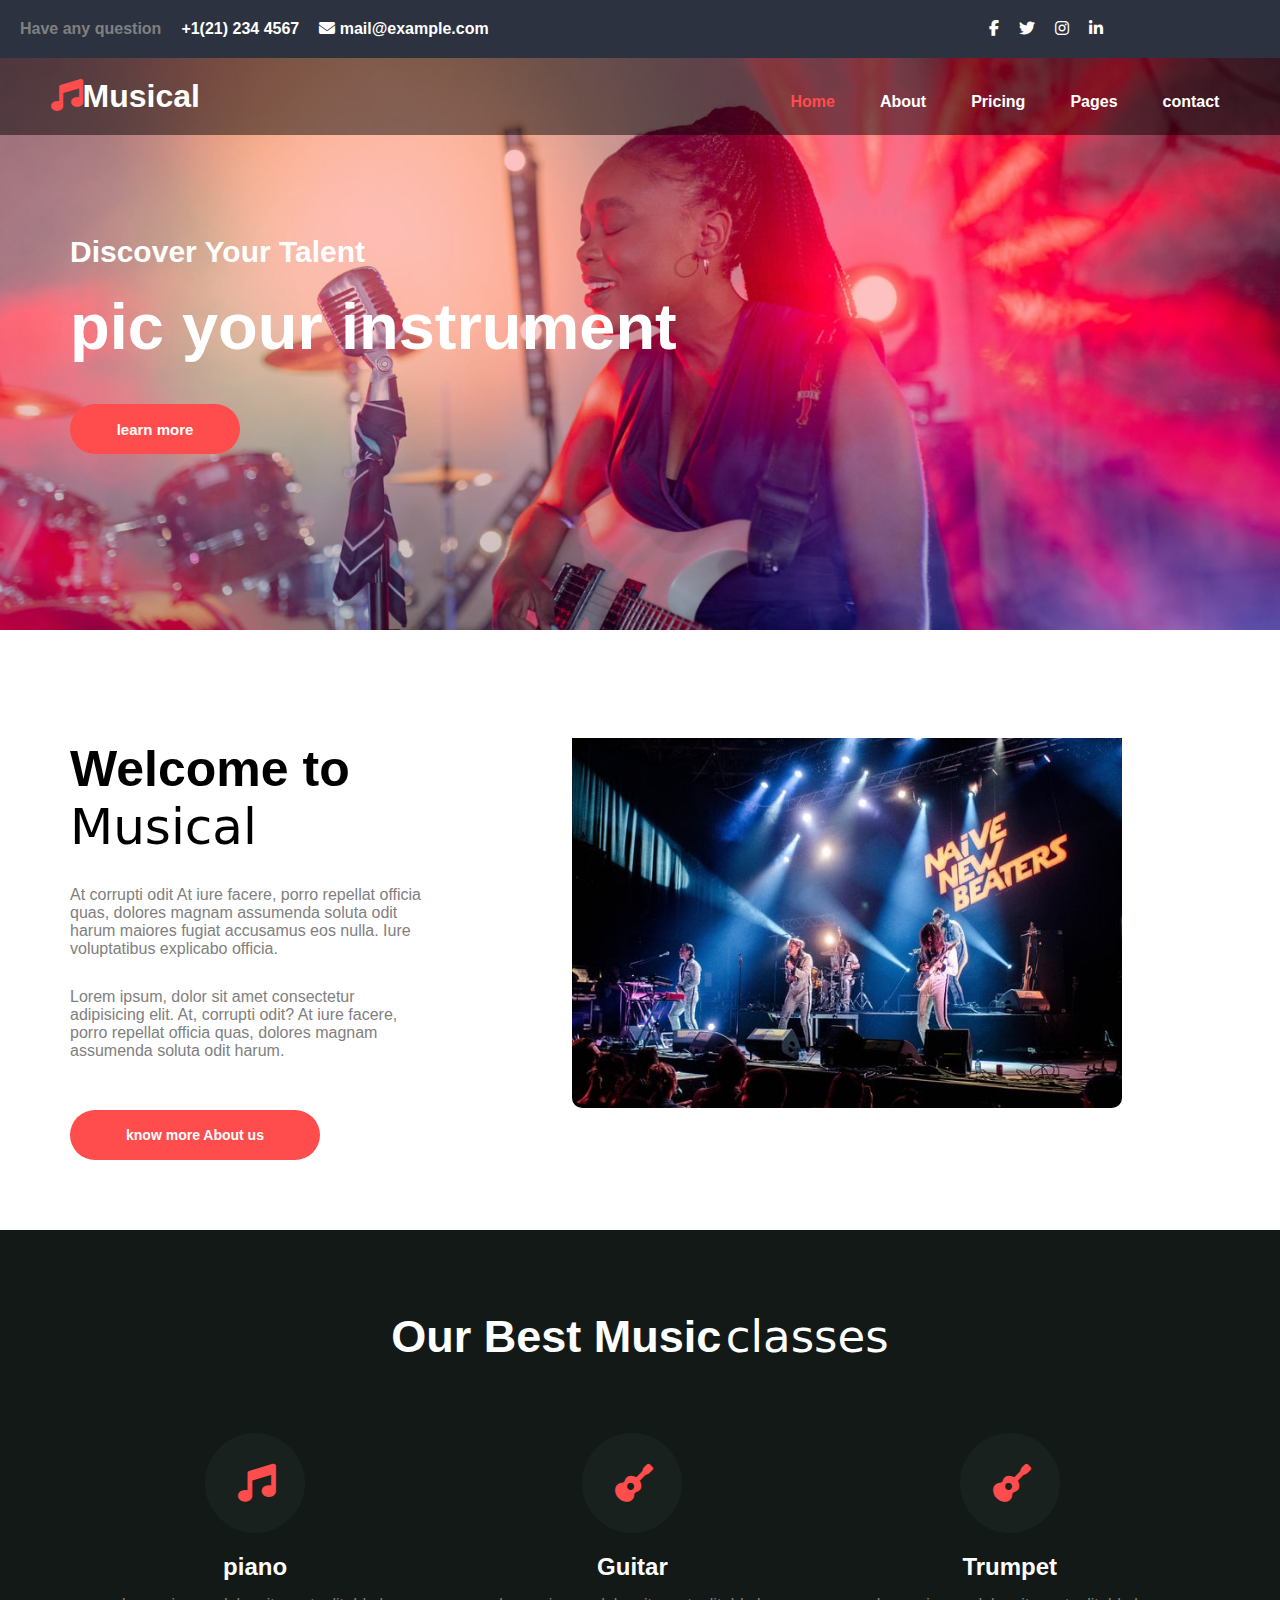
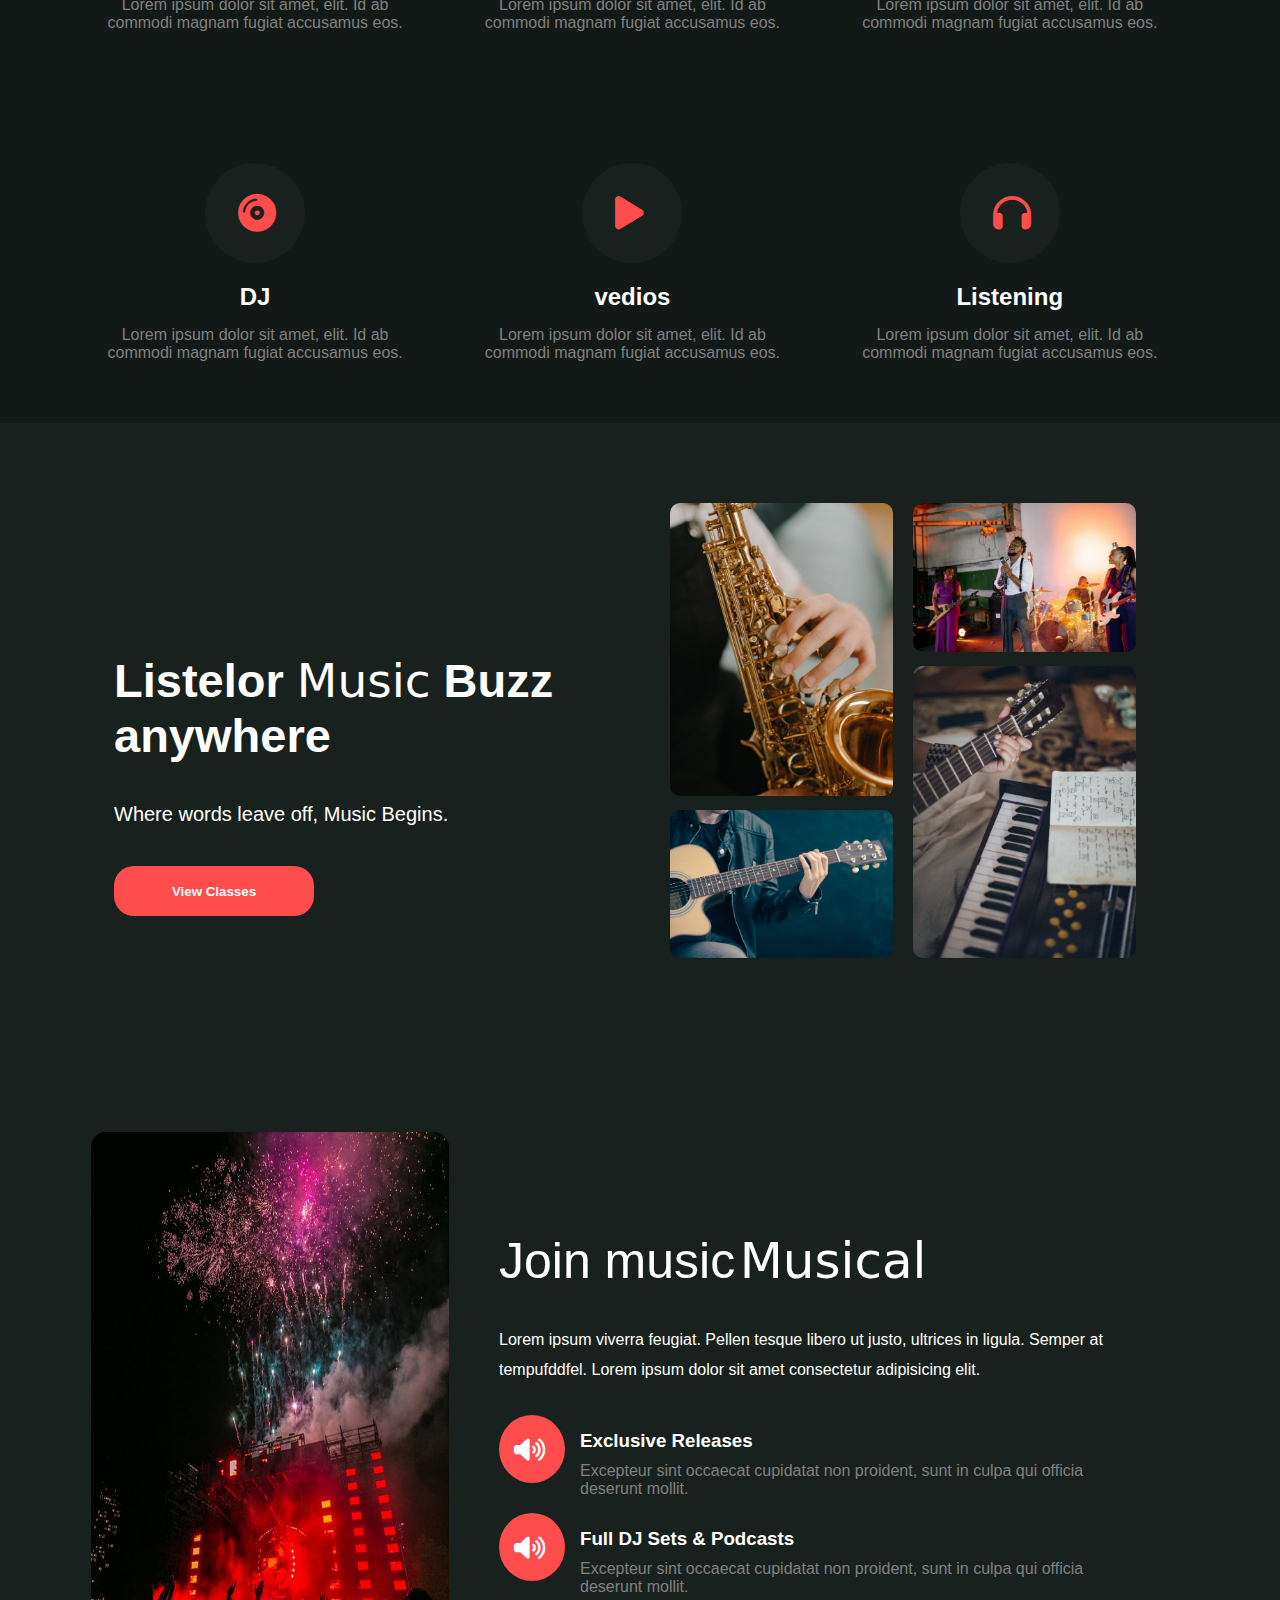
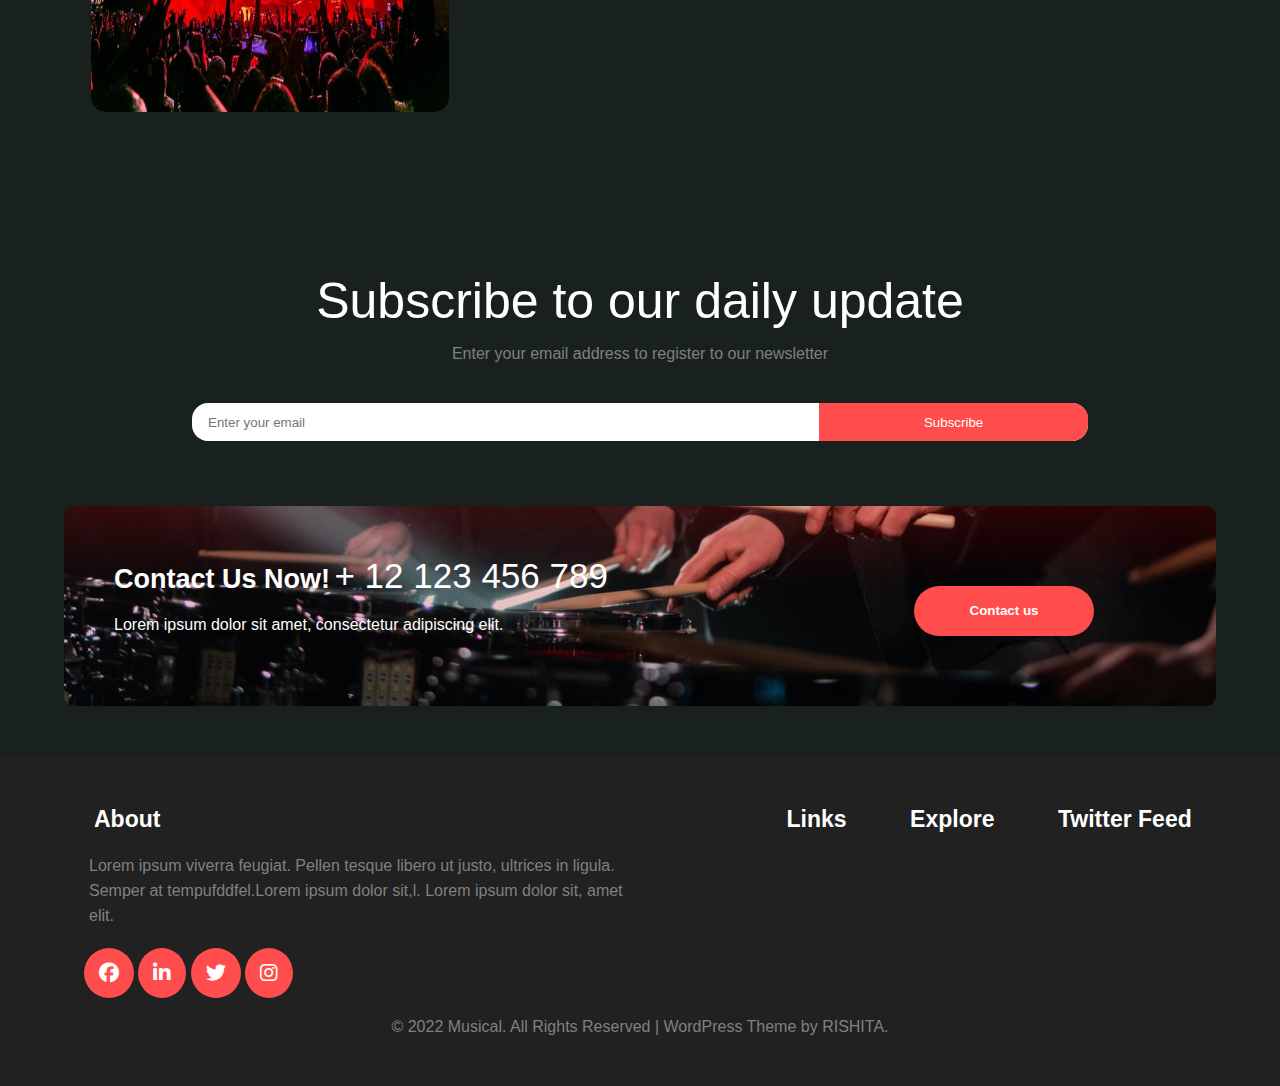
<file: rishita css website/index.html>
<!DOCTYPE html>
<html lang="en">

<head>
    <meta charset="UTF-8">
    <meta http-equiv="X-UA-Compatible" content="IE=edge">
    <meta name="viewport" content="width=device-width, initial-scale=1.0">
    <title>Document</title>
    <link rel="stylesheet" href="index.css">
    <link rel="stylesheet" href="https://cdnjs.cloudflare.com/ajax/libs/font-awesome/6.2.1/css/all.min.css">
    <style>
        .theme {
            background-color: black;
            color: white;
        }

        .theme p {
            color: blue;
        }

        .icon-icon {
            color: white;
            font-size: 18px;
        }
    </style>
</head>

<body>
    <section>
        <div class="back-graound-image">
            <div class="top-information-header">
                <div class="information-header">
                    <div class="quection">
                        <p> Have any question</p>
                    </div>
                    <div class="call-div">
                        <span>
                            <p>+1(21) 234 4567</p>
                        </span>
                    </div>
                    <div class="email-div"> <span><i class="fa-solid fa-envelope"></i> </span><span> <a
                                href="https://accounts.google.com"> mail@example.com</a></span></div>
                </div>
                <div class="social-media-info">
                    <a href=""><i class="fa-brands fa-facebook-f"></i></a>
                    <a href=""><i class="fa-brands fa-twitter"></i></a>
                    <a href=""><i class="fa-brands fa-instagram"></i></a>
                    <a href=""><i class="fa-brands fa-linkedin-in"></i></a>
                </div>
            </div>
            <header>
                <div class="musical-header">
                    <div class="musical-logo">
                        <span><i class="fa-solid fa-music"> </i><span>Musical</span>
                    </div>

                    <nav>
                        <ul class="nav">
                            <li class="close-btn"><i class="fa-solid fa-xmark"></i></li>
                            <li><a class="red" href="index.html"> Home</a></li>
                            <li><a href="about-us.html"> About</a></li>
                            <li><a href="pricing-page.html"> Pricing</a></li>
                            <li class="list"><a href=""> Pages</a>
                                <ul class="menu">
                                    <li class="sublist"><a href="">Blog page</a></li>
                                    <li class="sublist"><a href=""> 404 page</a> </li>
                                    <li class="sublist"> <a href="">Element page</a></li>
                                    <li class="sublist"> <a href="">Landing-page</a></li>
                                </ul>
                            </li>
                            <li><a href="contact-us.html"> contact</a></li>
                        </ul>


                    </nav>
                    <button class="menu-btn" style="background-color: transparent; border: none; font-size: 20px;"><i
                            class="fa-solid fa-bars"></i></button>
                </div>



            </header>
            <div class="musical-content-hero-img">
                <h4>Discover Your Talent</h4>
                <h1>pic your instrument</h1>
                <button>learn more</button>
            </div>
        </div>
    </section>
    <section class="welcome-to-musical-space">
        <div class="musical-separated-class">
            <div class="musical-left-content-class">
                <span class="welcome">Welcome to </span> <span class="music"> Musical </span>
                <p>
                    At corrupti odit At iure facere, porro repellat officia quas, dolores magnam assumenda soluta odit
                    harum maiores fugiat accusamus eos nulla. Iure voluptatibus explicabo officia.
                </p>
                <p>
                    Lorem ipsum, dolor sit amet consectetur adipisicing elit. At, corrupti odit? At iure facere, porro
                    repellat officia quas, dolores magnam assumenda soluta odit harum.
                </p>
                <div class="know-more-btn">
                    <button> know more About us</button>
                </div>
            </div>
            <div class="musical-right-img-class">
                <div class="right-img">
                    <img src="img/about.jpg" alt="" width="">

                </div>
            </div>
        </div>
        </div>
    </section>
    <section class="best-music-class-sec">
        <div class=" best-music-class-container">
            <div class="best-music-tag">
                <span class="best-music-class">Our Best Music</span> <span class="best-classes">classes</span>
            </div>
            <div class="music-classes-grid-sec">
                <div class="music-class-card-box">
                    <div class="music-class-img">

                        <i class="fa-solid fa-music"></i>
                    </div>
                    <div class="music-class-card-content">
                        <h2>piano</h2>
                        <p> Lorem ipsum dolor sit amet, elit. Id ab commodi magnam fugiat accusamus eos.</p>
                    </div>

                </div>


                <div class="music-class-card-box">
                    <div class="music-class-img">

                        <i class="fa-solid fa-guitar"></i>
                    </div>
                    <div class="music-class-card-content">
                        <h2>Guitar</h2>
                        <p> Lorem ipsum dolor sit amet, elit. Id ab commodi magnam fugiat accusamus eos.</p>
                    </div>

                </div>

                <div class="music-class-card-box">
                    <div class="music-class-img">
                        <i class="fa-solid fa-guitar"></i>

                    </div>
                    <div class="music-class-card-content">
                        <h2>Trumpet</h2>
                        <p> Lorem ipsum dolor sit amet, elit. Id ab commodi magnam fugiat accusamus eos.</p>
                    </div>

                </div>


            </div>

            <div class="music-classes-grid-sec">
                <div class="music-class-card-box">
                    <div class="music-class-img">

                        <i class="fa-solid fa-compact-disc"></i>
                    </div>
                    <div class="music-class-card-content">
                        <h2>DJ</h2>
                        <p> Lorem ipsum dolor sit amet, elit. Id ab commodi magnam fugiat accusamus eos.</p>
                    </div>

                </div>

                <div class="music-class-card-box">
                    <div class="music-class-img">

                        <i class="fa-solid fa-play"></i>
                    </div>
                    <div class="music-class-card-content">
                        <h2>vedios</h2>
                        <p> Lorem ipsum dolor sit amet, elit. Id ab commodi magnam fugiat accusamus eos.</p>
                    </div>

                </div>

                <div class="music-class-card-box">
                    <div class="music-class-img">

                        <i class="fa-solid fa-headphones"></i>
                    </div>
                    <div class="music-class-card-content">
                        <h2>Listening</h2>
                        <p> Lorem ipsum dolor sit amet, elit. Id ab commodi magnam fugiat accusamus eos.</p>
                    </div>

                </div>


            </div>

        </div>

    </section>
    <section class="listen-music-anywhere-sec">
        <div class="listen-music-anywhere-container">
            <div class="listen-music-anywhere-main-sec">

                <div class="listen-music-anywhere-left-content-sec">
                    <span class="listen-music">Listelor
                    </span><span class="span-music">Music</span><span class="listen-music"> Buzz anywhere</span>
                    <p>Where words leave off, Music Begins.</p>
                    <button>View Classes</button>
                </div>
                <div class="listen-music-anywhere-right-img-sec">
                    <div class="listen-music-grid-column-1-img">
                        <img src="img/img1.jpg" alt="" class="top-img">
                        <img src="img/img3.jpg" alt="" class="bottom-img">
                    </div>
                    <div class="listen-music-grid-column-2-img">
                        <img src="img/img4.jpg" alt="" class="bottom-img">
                        <img src="img/img2.jpg" alt="" class="top-img">
                    </div>
                </div>
            </div>

        </div>
    </section>
    <section class="join-the-music-sec">
        <div class="join-the-music-container">
            <div class="join-the-music-main-box">
                <div class="join-the-music-img-box">
                    <img src="img/about4.jpg" alt="">
                </div>
                <div class="join-the-music-content-box">
                    <span clas="join-music">Join music</span> <span class="span-musical">Musical</span>
                    <p class="music-class">Lorem ipsum viverra feugiat. Pellen tesque libero ut justo, ultrices in
                        ligula. Semper at tempufddfel. Lorem ipsum dolor sit amet consectetur adipisicing elit.</p>

                    <div class="join-content-box">
                        <div class="join-the-music-img">
                            <i class="fa-solid fa-volume-high"></i>
                        </div>
                        <div class="join-the-music-content-tag">
                            <h3>Exclusive Releases</h3>
                            <p class="join-the-music-para">Excepteur sint occaecat cupidatat non proident, sunt in culpa
                                qui officia deserunt mollit.

                            </p>
                        </div>



                    </div>

                    <div class="join-content-box">
                        <div class="join-the-music-img">

                            <i class="fa-solid fa-volume-high"></i>
                        </div>
                        <div class="join-the-music-content-tag">
                            <h3>Full DJ Sets & Podcasts</h3>
                            <p class="join-music-para">Excepteur sint occaecat cupidatat non proident, sunt in culpa qui
                                officia deserunt mollit.

                            </p>
                        </div>

                    </div>

                </div>
            </div>
        </div>
    </section>


    <section class="subscribe-daily-sec">
        <div class="subcribe-daily-container">
            <div class="subscribe-daily-main-sec">
                <span class="subscribe">Subscribe to our daily </span><span class="update"> update</span>
                <p>Enter your email address to register to our newsletter</p>
            </div>
            <div class="input-btn">
                <input type="text " placeholder="Enter your email">
                <button class="btn">
                    Subscribe
                </button>
            </div>

        </div>

    </section>


    <section class="contact-us-section">
        <div class="contact-us-container">
            <div class="contact-us-now-sec">
                <div class="contact-number">
                    <span class="contact">Contact Us Now!</span> <span class="number">+ 12 123 456 789</span>
                    <p>Lorem ipsum dolor sit amet, consectetur adipiscing elit.</p>
                </div>
                <div class="contact-us-now-sec-btn">
                    <button class="contact-us">Contact us</button>
                </div>

            </div>
        </div>
    </section>

    <footer>
        <div class="footer-section-container">
            <div class="footer-section">
                <div class="fotter-section-content-sec">
                    <h5>About</h5>
                    <p>Lorem ipsum viverra feugiat. Pellen tesque libero ut justo, ultrices in ligula. Semper at
                        tempufddfel.Lorem ipsum dolor sit,l. Lorem ipsum dolor sit, amet elit.</p>
                    <div class="footer-social-media">
                        <a href=""> <i class="fa-brands fa-facebook"></i></a>
                        <a href=""><i class="fa-brands fa-linkedin-in"></i></a>
                        <a href=""><i class="fa-brands fa-twitter"></i></a>
                        <a href=""><i class="fa-brands fa-instagram"></i></a>
                    </div>
                </div>
                <div class="footer-link-sec">
                    <p class="p1">Links</p>
                    <p class="p1">Explore</p>
                    <p class="p1">Twitter Feed</p>

                </div>
            </div>
            <p class="footer-name">
                © 2022 Musical. All Rights Reserved | WordPress Theme by RISHITA.
            </p>

        </div>
    </footer>
    <script>
        let navList = document.querySelector(".nav");
        let menuBtn = document.querySelector(".menu-btn");
        let closeBtn = document.querySelector(".close-btn");

        menuBtn.addEventListener("click", () => {
            navList.classList.add("open-nav");
        })
        closeBtn.addEventListener("click", () => {
            navList.classList.remove("open-nav");
        })

    </script>
</body>

</html>
</file>
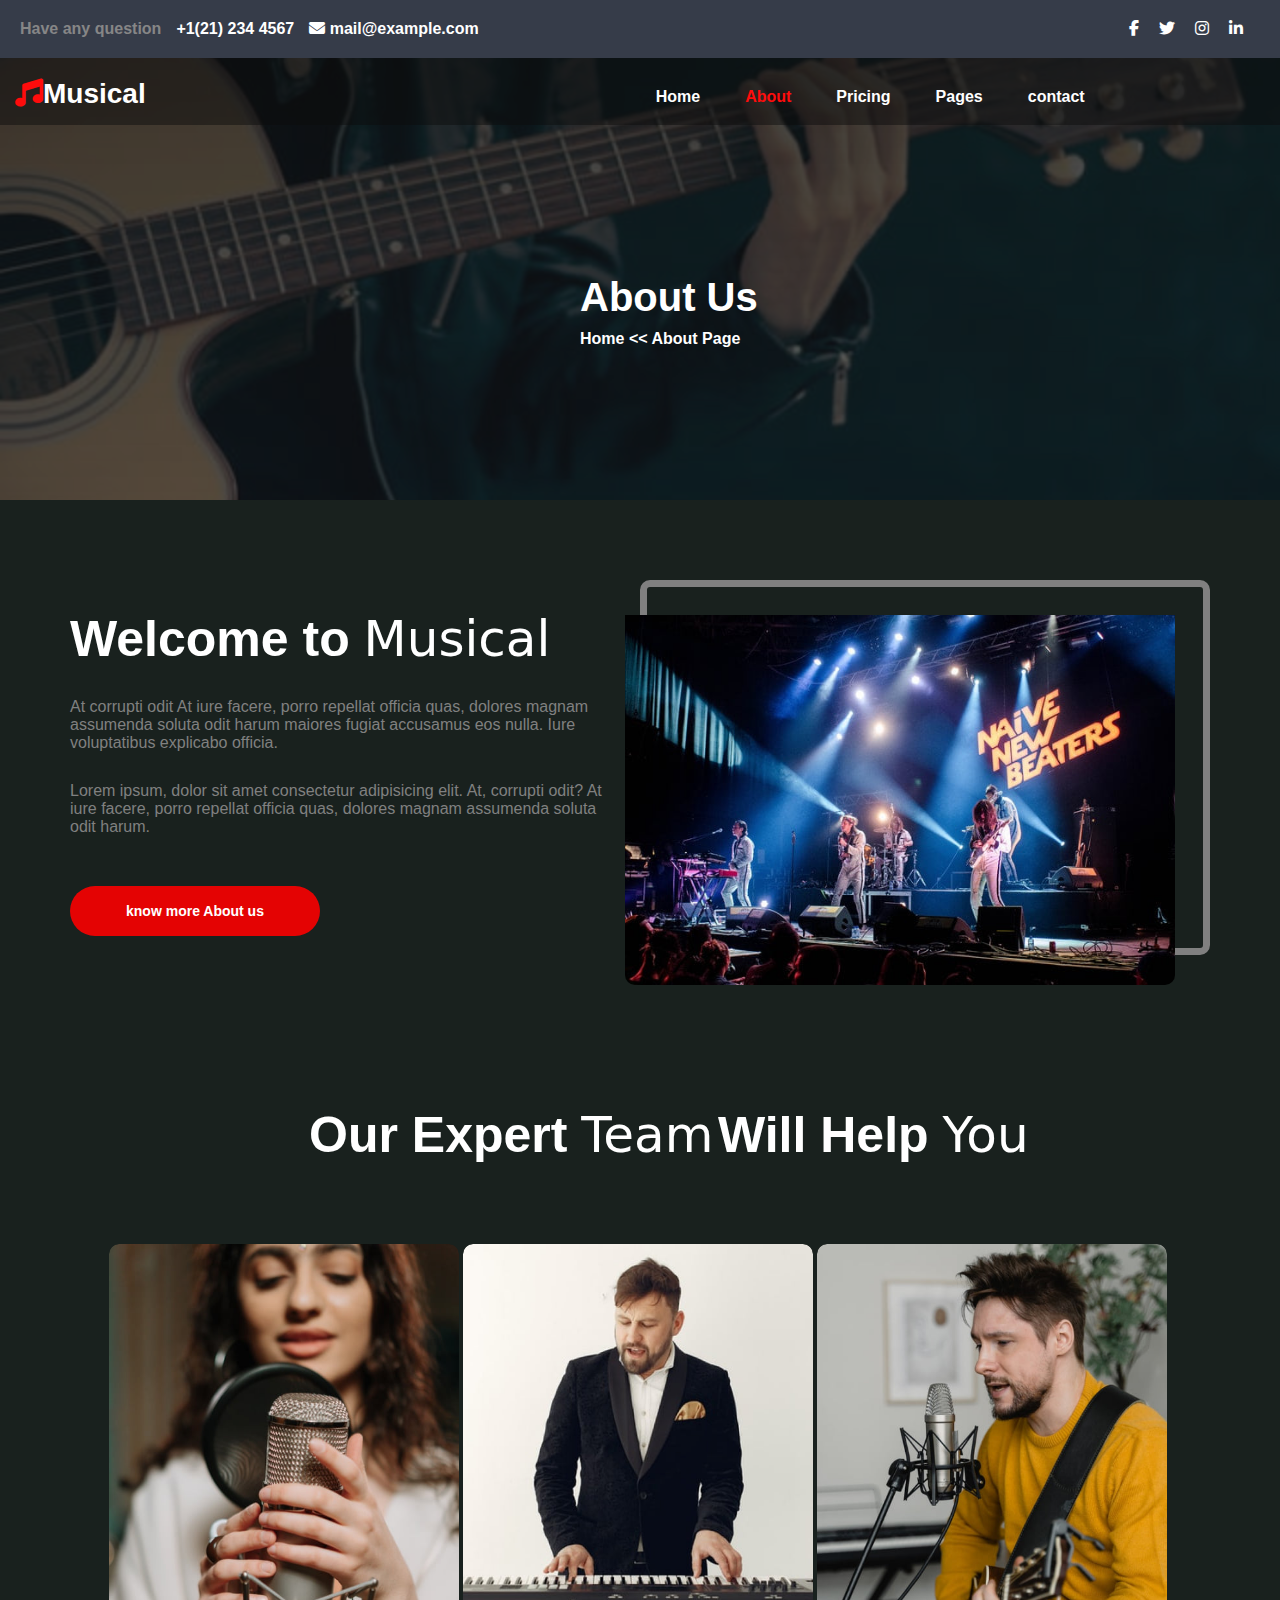
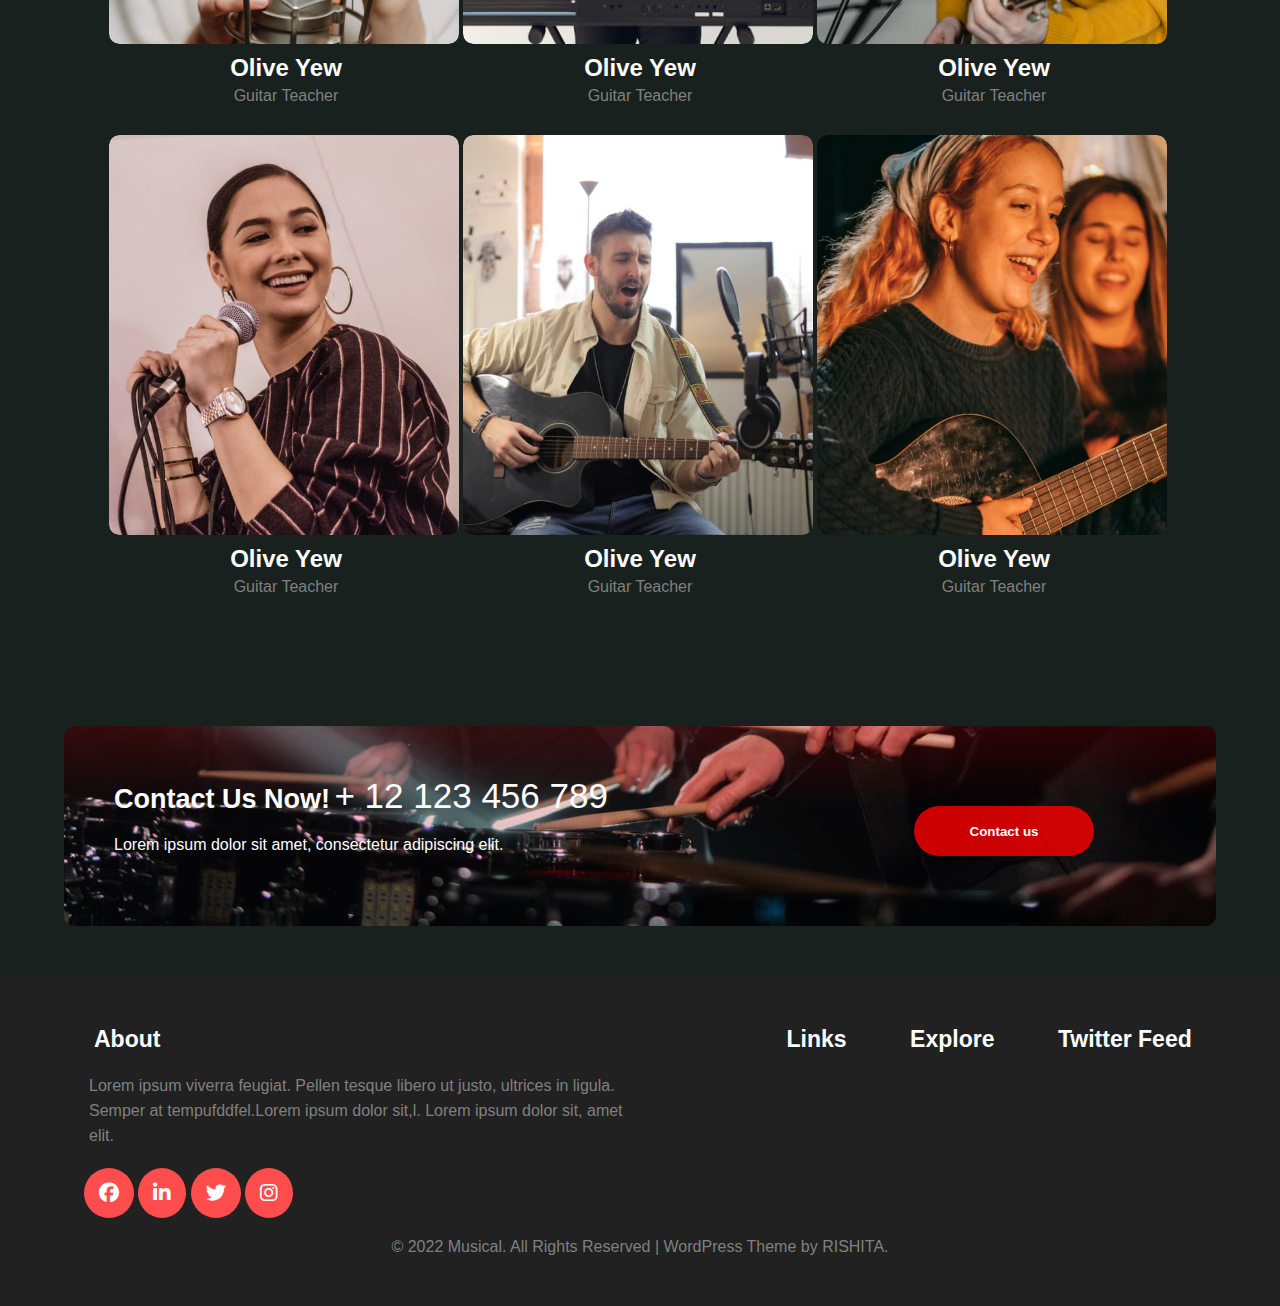
<file: rishita css website/about-us.html>
<!DOCTYPE html>
<html lang="en">

<head>
    <meta charset="UTF-8">
    <meta http-equiv="X-UA-Compatible" content="IE=edge">
    <meta name="viewport" content="width=device-width, initial-scale=1.0">
    <title>Document</title>
    <link rel="stylesheet" href="about-us.css">
    <link rel="stylesheet" href="https://cdnjs.cloudflare.com/ajax/libs/font-awesome/6.2.1/css/all.min.css">
</head>

<body>

    <section>
        <div class="back-graound-image">
            <div class="top-information-header">
                <div class="information-header">
                    <div class="quection">
                        <p> Have any question</p>
                    </div>
                    <div class="call-div">
                        <!-- <span><i class="fa-solid fa-phone"></i> </span>  -->
                        <span>
                            <p>+1(21) 234 4567</p>
                        </span>
                    </div>
                    <div class="email-div"> <span><i class="fa-solid fa-envelope"></i> </span><span> <a
                                href="https://accounts.google.com"> mail@example.com</a></span></div>
                </div>
                <div class="social-media-info">
                    <a href=""><i class="fa-brands fa-facebook-f"></i></a>
                    <a href=""><i class="fa-brands fa-twitter"></i></a>
                    <a href=""><i class="fa-brands fa-instagram"></i></a>
                    <a href=""><i class="fa-brands fa-linkedin-in"></i></a>
                </div>
            </div>
            <header>
                <div class="musical-header">
                    <div class="musical-logo">
                        <span><i class="fa-solid fa-music"> </i><span>Musical</span>
                    </div>
                    <nav>
                        <ul class="nav">
                            <li><a href="index.html"> Home</a></li>
                            <li><a class="red" href="about-us.html"> About</a></li>
                            <li><a href="pricing-page.html"> Pricing</a></li>
                            <li class="list"><a href=""> Pages</a>
                                <ul class="menu">
                                    <li class="sublist"><a href="">Blog page</a></li>
                                    <li class="sublist"><a href=""> 404 page</a> </li>
                                    <li class="sublist"> <a href="">Element page</a></li>
                                    <li class="sublist"> <a href="">Landing-page</a></li>
                                </ul>
                            </li>
                            <li><a href="contact-us.html"> contact</a></li>
                            <div class="search-btn">
                                <!-- <button>Enter Keyword </button> -->
                                <!-- <i class="fa-thin fa-brightness"></i> -->
                            </div>
                        </ul>

                    </nav>

                </div>
            </header>

            <div class="about-us-next-section">
                <h1> About Us</h1>
                <p>Home << About Page </p>
            </div>


    </section>


    <section class="welcome-to-musical-space">
        <div class="musical-separated-class">
            <div class="musical-left-content-class">
                <span class="welcome">Welcome to </span> <span class="music"> Musical </span>
                <p>
                    At corrupti odit At iure facere, porro repellat officia quas, dolores magnam assumenda soluta odit
                    harum maiores fugiat accusamus eos nulla. Iure voluptatibus explicabo officia.
                </p>
                <p>
                    Lorem ipsum, dolor sit amet consectetur adipisicing elit. At, corrupti odit? At iure facere, porro
                    repellat officia quas, dolores magnam assumenda soluta odit harum.
                </p>
                <div class="know-more-btn">
                    <button> know more About us</button>
                </div>
            </div>
            <div class="musical-right-img-class">
                <div class="right-img">
                    <img src="img/about.jpg" alt="">

                </div>
            </div>
        </div>
        </div>
    </section>


    <section class="our-expert-musical-section">
        <div class="our-expert-musical-section-container">

            <div class="our-musical-content">
                <p><span class="same">Our Expert </span> <span class="team">Team</span> <span class="same"> Will Help
                    </span> <span class="team">You</span></p>
            </div>
            <div class="our-expert-musical-grid-sec">
                <div class="our-expert-musical-column1-sec">
                    <div class="text-1">
                        <img src="img/team1.jpg" alt="" class="picture">
                        <div class="div-text-h3">
                            <i class="fa-brands fa-facebook"></i>
                            <i class="fa-brands fa-instagram"></i>
                            <i class="fa-brands fa-twitter"></i>
                        </div>
                    </div>
                    <div class="image-content">
                        <h2> Olive Yew</h2>
                        <p>Guitar Teacher</p>
                    </div>
                    <div class="text-1">
                        <img src="img/team3.jpg" alt="" class="picture">
                        <div class="div-text-h3">
                            <i class="fa-brands fa-facebook"></i>
                            <i class="fa-brands fa-instagram"></i>
                            <i class="fa-brands fa-twitter"></i>
                        </div>
                    </div>
                    <div class="image-content">
                        <h2> Olive Yew</h2>
                        <p>Guitar Teacher</p>
                    </div>

                </div>
                <div class="our-expert-musical-column2-sec">
                    <div class="text-1">
                        <img src="img/team2.jpg" alt="" class="picture">
                        <div class="div-text-h3">
                            <i class="fa-brands fa-facebook"></i>
                            <i class="fa-brands fa-instagram"></i>
                            <i class="fa-brands fa-twitter"></i>
                        </div>
                    </div>
                    <div class="image-content">
                        <h2> Olive Yew</h2>
                        <p>Guitar Teacher</p>
                    </div>
                    <div class="text-1">
                        <img src="img/team6.jpg" alt="" class="picture">
                        <div class="div-text-h3">
                            <i class="fa-brands fa-facebook"></i>
                            <i class="fa-brands fa-instagram"></i>
                            <i class="fa-brands fa-twitter"></i>
                        </div>
                    </div>
                    <div class="image-content">
                        <h2> Olive Yew</h2>
                        <p>Guitar Teacher</p>
                    </div>

                </div>
                <div class="our-expert-musical-column3-sec">
                    <div class="text-1">
                        <img src="img/team4.jpg" alt="" class="picture">
                        <div class="div-text-h3">
                            <i class="fa-brands fa-facebook"></i>
                            <i class="fa-brands fa-instagram"></i>
                            <i class="fa-brands fa-twitter"></i>
                        </div>
                    </div>
                    <div class="image-content">
                        <h2> Olive Yew</h2>
                        <p>Guitar Teacher</p>
                    </div>
                    <div class="text-1">
                        <img src="img/team5.jpg" alt="" class="picture">
                        <div class="div-text-h3">
                            <i class="fa-brands fa-instagram"></i>
                            <i class="fa-brands fa-facebook"></i>
                            <i class="fa-brands fa-twitter"></i>
                        </div>
                    </div>
                    <div class="image-content">
                        <h2> Olive Yew</h2>
                        <p>Guitar Teacher</p>
                    </div>

                </div>
            </div>
        </div>

    </section>


    <section class="contact-us-section">
        <div class="contact-us-container">
            <div class="contact-us-now-sec">
                <div class="contact-number">
                    <span class="contact">Contact Us Now!</span> <span class="number">+ 12 123 456 789</span>
                    <p>Lorem ipsum dolor sit amet, consectetur adipiscing elit.</p>
                </div>
                <div class="contact-us-now-sec-btn">
                    <button class="contact-us">Contact us</button>
                </div>

            </div>
        </div>
    </section>

    <footer>

        <div class="footer-section-container">
            <div class="footer-section">
                <div class="fotter-section-content-sec">
                    <h5>About</h5>
                    <p>Lorem ipsum viverra feugiat. Pellen tesque libero ut justo, ultrices in ligula. Semper at
                        tempufddfel.Lorem ipsum dolor sit,l. Lorem ipsum dolor sit, amet elit.</p>
                    <div class="footer-social-media">
                        <a href=""> <i class="fa-brands fa-facebook"></i></a>
                        <a href=""><i class="fa-brands fa-linkedin-in"></i></a>
                        <a href=""><i class="fa-brands fa-twitter"></i></a>
                        <a href=""><i class="fa-brands fa-instagram"></i></a>
                    </div>
                </div>
                <div class="footer-link-sec">
                    <p class="p1">Links</p>
                    <p class="p1">Explore</p>
                    <p class="p1">Twitter Feed</p>

                </div>
            </div>
            <p class="footer-name">
                © 2022 Musical. All Rights Reserved | WordPress Theme by RISHITA.
            </p>

        </div>

    </footer>


</body>

</html>
</file>
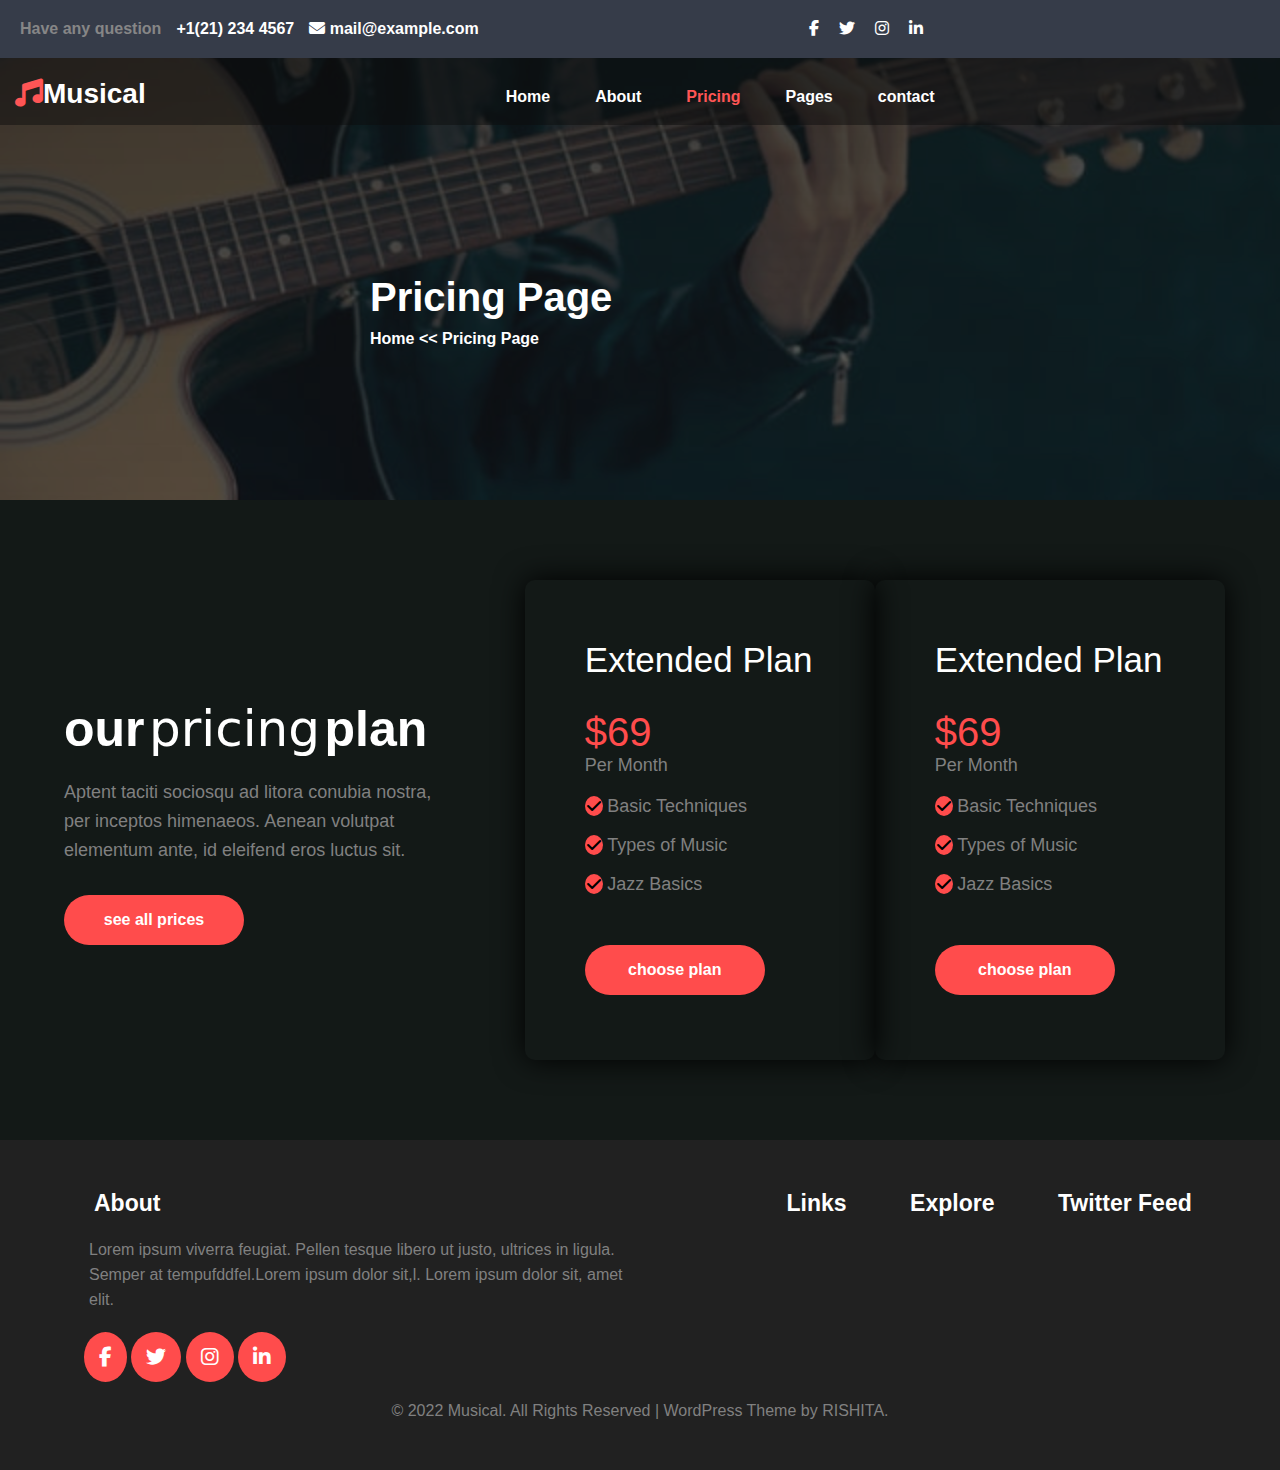
<file: rishita css website/pricing-page.html>
<!DOCTYPE html>
<html lang="en">

<head>
    <meta charset="UTF-8">
    <meta http-equiv="X-UA-Compatible" content="IE=edge">
    <meta name="viewport" content="width=device-width, initial-scale=1.0">
    <title>Document</title>
    <link rel="stylesheet" href="pricing-page.css">
    <link rel="stylesheet" href="contact-us.css">
    <link rel="stylesheet" href="https://cdnjs.cloudflare.com/ajax/libs/font-awesome/6.2.1/css/all.min.css">
</head>

<body>

    <section>
        <div class="back-graound-image">
            <div class="top-information-header">
                <div class="information-header">
                    <div class="quection">
                        <p> Have any question</p>
                    </div>
                    <div class="call-div">
                        <!-- <span><i class="fa-solid fa-phone"></i> </span>  -->
                        <span>
                            <p>+1(21) 234 4567</p>
                        </span>
                    </div>
                    <div class="email-div"> <span><i class="fa-solid fa-envelope"></i> </span><span> <a
                                href="https://accounts.google.com"> mail@example.com</a></span></div>
                </div>
                <div class="social-media-info">
                    <a href=""> <i class="fa-brands fa-facebook-f"></i></a>
                    <a href=""> <i class="fa-brands fa-twitter"></i></a>
                    <a href=""><i class="fa-brands fa-instagram"></i></a>
                    <a href=""><i class="fa-brands fa-linkedin-in"></i></a>
                </div>
            </div>
            <header>
                <div class="musical-header">
                    <div class="musical-logo">
                        <span><i class="fa-solid fa-music"> </i><span>Musical</span>
                    </div>
                    <nav>
                        <ul class="nav">
                            <li><a href="index.html"> Home</a></li>
                            <li><a href="about-us.html"> About</a></li>
                            <li><a class="red" href="pricing-page.html"> Pricing</a></li>
                            <li class="list"><a href=""> Pages</a>
                                <ul class="menu">
                                    <li class="sublist"><a href="">Blog page</a></li>
                                    <li class="sublist"><a href=""> 404 page</a> </li>
                                    <li class="sublist"> <a href="">Element page</a></li>
                                    <li class="sublist"> <a href="">Landing-page</a></li>
                                </ul>
                            </li>
                            <li><a href="contact-us.html"> contact</a></li>
                            <div class="search-btn">
                            </div>
                        </ul>

                    </nav>

                </div>
            </header>

            <div class="about-us-next-section">
                <h1> Pricing Page</h1>
                <p>Home << Pricing Page </p>
            </div>


    </section>


    <section class="our-pricing-section">
        <div class="our-pricing-container">
            <div class="our-pricing-main-grid-sec">
                <div class="our-pricing-left-sec">
                    <div class="our-pricing-colum1">
                        <span class="our-plan">our</span> <span class="plan"> pricing</span> <span
                            class="our-plan">plan</span>
                        <p>Aptent taciti sociosqu ad litora conubia nostra, per inceptos himenaeos. Aenean volutpat
                            elementum ante, id eleifend eros luctus sit.</p>
                        <button class="btn-button">see all prices</button>
                    </div>
                </div>
                <div class="our-pricing-page-right-sec">
                    <div class="our-pricing-colum2">
                        <p class="paragraph">Extended Plan</p>
                        <h1 class="check">$69</h1>
                        <p class="per-month-sec">Per Month</p>
                        <div class="checkbox-text">
                            <p><span class="checkbox"> <i class="fa-solid fa-check"></i> </span> <span
                                    class="basic-tag">Basic Techniques</span></p>
                            <br>
                            <p><span class="checkbox"> <i class="fa-solid fa-check"></i> </span> <span
                                    class="basic-tag"> Types of Music</span></p>
                            <br>
                            <p><span class="checkbox"> <i class="fa-solid fa-check"></i></span> <span class="basic-tag">
                                    Jazz Basics</span></p>
                        </div>
                        <div class="btn-btn"><button> choose plan</button></div>
                    </div>

                    <div class="our-pricing-colum2">
                        <p class="paragraph">Extended Plan</p>
                        <h1 class="check">$69</h1>
                        <p class="per-month-sec">Per Month</p>
                        <div class="checkbox-text">
                            <p><span class="checkbox"> <i class="fa-solid fa-check"></i></span> <span
                                    class="basic-tag">Basic Techniques</span></p>
                            <br>
                            <p><span class="checkbox"> <i class="fa-solid fa-check"></i></span> <span class="basic-tag">
                                    Types of Music</span></p>
                            <br>
                            <p><span class="checkbox"> <i class="fa-solid fa-check"></i></span> <span class="basic-tag">
                                    Jazz Basics</span></p>
                        </div>
                        <div class="btn-btn"><button> choose plan</button></div>
                    </div>
                </div>
            </div>
        </div>
    </section>
    <footer>

        <div class="footer-section-container">
            <div class="footer-section">
                <div class="fotter-section-content-sec">
                    <h5>About</h5>
                    <p>Lorem ipsum viverra feugiat. Pellen tesque libero ut justo, ultrices in ligula. Semper at
                        tempufddfel.Lorem ipsum dolor sit,l. Lorem ipsum dolor sit, amet elit.</p>
                    <div class="footer-social-media">
                        <a href=""><i class="fa-brands fa-facebook-f"></i></a>
                        <a href=""><i class="fa-brands fa-twitter"></i></a>
                        <a href=""><i class="fa-brands fa-instagram"></i></a>
                        <a href=""><i class="fa-brands fa-linkedin-in"></i></a>
                    </div>
                </div>
                <div class="footer-link-sec">
                    <p class="p1">Links</p>
                    <p class="p1">Explore</p>
                    <p class="p1">Twitter Feed</p>

                </div>
            </div>
            <p class="footer-name">
                © 2022 Musical. All Rights Reserved | WordPress Theme by RISHITA.
            </p>

        </div>

    </footer>
</body>

</html>
</file>
<file: rishita css website/index.css>
* {
  margin: 0;
  padding: 0;
  box-sizing: border-box;
  font-family: sans-serif;
}
.back-graound-image {
  height: 630px;
  background-image: url(img/heroimg.jpg),
    linear-gradient(rgba(255, 0, 0, 0.24), rgba(0, 0, 0, 0.237));
  background-blend-mode: overlay;
  background-position: center;
  background-repeat: no-repeat;
  background-size: cover;
}
.top-information-header {
  background-color: rgb(44, 50, 64);
  display: flex;
  gap: 650px;
  padding: 20px;
}
.information-header {
  display: flex;
  gap: 20px;
}
.quection p {
  font-weight: bold;
  color: grey;
}
.call-div span {
  font-weight: bold;
  color: white;
}
.email-div span {
  color: white;
}
.email-div span a {
  font-weight: bold;
  color: white;
  text-decoration: none;
}
.social-media-info {
  display: flex;
  gap: 20px;
}
.social-media-info i {
  color: white;
}
.musical-header {
  display: flex;
  justify-content: space-evenly;
  align-items: center;
  gap: 500px;
  padding: 15px;
  text-align: center;
  background-color: rgba(0, 0, 0, 0.479);
}
.nav {
  display: flex;
  /* padding-top: 15px; */
  gap: 25px;
  text-align: center;
}

.list {
  position: relative;
}

.menu {
  position: absolute;
  top: 30px;
  left: -30px;
}
.sublist {
  padding: 15px;
  background-color: rgba(0, 0, 0, 0.712);
  width: 160px;
  border-radius: 5px;
  display: none;
}

.list:hover .sublist {
  transition: 2s ease all;
  display: block;
}

.musical-logo {
  font-size: 30px;
  font-weight: bolder;
  color: white;
}
.musical-logo span i {
  color: rgba(255, 76, 76);
}

.musical-header .nav li a {
  color: white;
  text-decoration: none;
  font-weight: bolder;
  padding: 10px;
  transition: 0.6s all ease;
}
.musical-header .nav li .red {
  color: rgba(255, 76, 76);
}
.musical-header .nav li a:hover {
  color: rgba(255, 76, 76);
}
.musical-header li {
  list-style: none;
}
.search-btn button {
  width: 200px;
  border-radius: 20px;
  padding: 10px;
}
.musical-content-hero-img {
  padding-top: 100px;
  padding-left: 70px;
}
.musical-content-hero-img h4 {
  font-size: 20px;
  color: white;
  padding-bottom: 20px;
}
.musical-content-hero-img h1 {
  padding-bottom: 40px;
  font-size: 75px;
  color: white;
}
.musical-content-hero-img button {
  height: 50px;
  width: 150px;
  border-radius: 25px;
  background-color: rgba(255, 76, 76);
  color: white;
  font-weight: bold;
  font-size: 15px;
  border: none;
  transition: 0.6s all ease;
}
.musical-content-hero-img button:hover {
  background-color: skyblue;
}
.menu-btn{
  display: none;
}
.close-btn{
  display: none;
}
@media screen and (max-width:768px){
  .nav{
    width: 50%;
    position: fixed;
    top:20%;
    right: -50%;
    background-color: black;
    color: white;
    display: flex;
    flex-direction: column;
    justify-content: center;
    align-items: center;
  }
  .menu-btn{
    display: block;
    padding: 0.5rem 0.5rem;
    background-color: black;
    color: white;
    
  }
  .close-btn{
    display: block;
    width: 10%;
    padding: 0.5rem 0.5rem;
    background-color: white;
    color: black;
  }
  .open-nav{
    right: 0;
  }
}

/* ===============576 media query================ */
@media only screen and (max-width: 576px) {

  .top-information-header{
    display: none;
  }

  .top-information-header {
    gap: 100px;
    padding: 15px;
  }
 
  .information-header .quection {
    display: none;
  }
  .musical-logo {
    font-size: 20px;
  }
  .musical-header {
    gap: 100px;
    padding: 10px;
  }
  nav {
    padding-top: 10px;
    gap: 5px;
  }

  .musical-content-hero-img {
    padding-top: 100px;
    padding-left: 70px;
  }
  .musical-content-hero-img h4 {
    font-size: 20px;
    color: white;
    padding-bottom: 20px;
  }
  .musical-content-hero-img h1 {
    padding-bottom: 20px;
    font-size: 45px;
  }
  .musical-content-hero-img button {
    height: 50px;
    width: 150px;
    border-radius: 25px;
    font-size: 15px;
  }
  .back-graound-image {
    height: 400px;
  }

  .open-nav{
    top: 58px;
  }
}



@media only screen and (min-width: 576px) {

  

  .top-information-header {
    gap: 100px;
    padding: 15px;
  }

  .information-header .quection {
    display: none;
  }
  .musical-logo {
    font-size: 20px;
  }
  .musical-header {
    gap: 100px;
    padding: 4px;
  }
  nav {
    padding-top: 10px;
    gap: 5px;
  }

  .musical-content-hero-img {
    padding-top: 100px;
    padding-left: 70px;
  }
  .musical-content-hero-img h4 {
    font-size: 20px;
    color: white;
    padding-bottom: 20px;
  }
  .musical-content-hero-img h1 {
    padding-bottom: 20px;
    font-size: 45px;
  }
  .musical-content-hero-img button {
    height: 50px;
    width: 150px;
    border-radius: 25px;
    font-size: 15px;
  }
  .back-graound-image {
    height: 400px;
  }
}
@media only screen and (min-width: 768px) {
  .top-information-header {
    gap: 100px;
    padding: 15px;
  }

  .information-header .quection {
    display: block;
  }
  .musical-logo {
    font-size: 25px;
  }
  .musical-header {
    gap: 200px;
    padding: 15px;
  }

  .musical-content-hero-img h4 {
    font-size: 30px;
    padding-bottom: 20px;
  }
  .musical-content-hero-img h1 {
    padding-bottom: 40px;
    font-size: 50px;
  }

  .back-graound-image {
    height: 500px;
  }
}
@media only screen and (min-width: 992px) {
  .top-information-header {
    gap: 330px;
    padding: 20px;
  }

  .musical-logo {
    font-size: 32px;
  }
  .musical-header {
    gap: 400px;
    padding: 20px;
  }

  .musical-content-hero-img h1 {
    padding-bottom: 40px;
    font-size: 65px;
  }
}
@media only screen and (min-width: 1200px) {
  .top-information-header {
    gap: 500px;
    padding: 20px;
  }

  .musical-logo {
    font-size: 32px;
  }
  .musical-header {
    gap: 550px;
    padding: 20px;
  }

  .musical-content-hero-img button {
    width: 170px;
  }

  .back-graound-image {
    height: 630px;
  }
}

/* ===========section2 ===========*/

.welcome-to-musical-space {
  padding-top: 80px;
  padding: 50px;
  /* background-color: rgb(25,33,30); */
}
.musical-separated-class {
  display: flex;
}
.musical-left-content-class {
  width: 50%;
}
.musical-right-img-class { 
  width: 50%;
}
.musical-left-content-class {
  padding: 30px;
}
.musical-left-content-class span {
  font-size: 50px;
  color: black;
}
.musical-left-content-class .welcome {
  font-weight: bolder;
}
.musical-left-content-class .music {
  font-weight: lighter;
  font-family: system-ui;
}
.musical-left-content-class p {
  color: grey;
  /* font-weight: bold; */
  padding-top: 30px;
}
.know-more-btn {
  padding-top: 50px;
}
.know-more-btn button {
  width: 250px;
  height: 50px;
  background-color: rgba(255, 76, 76);
  border-radius: 25px;
  color: white;
  border: none;
  font-size: 14px;
  font-weight: bold;
}
.musical-right-img-class {
  padding: 30px;
}
.musical-right-img-class .right-img {
  width: 100%;
  height: 375px;
  /* border: 7px solid gray;
  border-radius: 10px; */
}
.right-img img {
  /* width: 550px; */
  width: 100%;
  border-radius: 10px;
  /* height: 430px; */
  height: auto;
  padding-top: 50px;
  margin-left: 40px;
  margin: -22px;
}

/* ==================media query===================== */
@media only screen and (max-width: 576px) {
  .welcome-to-musical-space {
    padding-top: 80px;
    padding: 20px;
  }
  .musical-separated-class {
    display: flex; 
    flex-direction: column;
    flex-wrap: wrap;
  }

  .musical-left-content-class {
    width: 100%;
  }

  .musical-right-img-class {
    padding-bottom: 30px;
    padding-top: 0px;
    width: 100%;
  }

  .musical-right-img-class .right-img {
    /* width: 500px; */
    /* height: auto;  */
     display: flex;
    justify-content: center;
  }

  .right-img img {
    /* width: 480px;
    height: 420px; */
    width: 100%;
    height: auto;
    display: flex;
    justify-content: center;
  }
}

@media only screen and (min-width: 576px) {
  .welcome-to-musical-space {
    padding-top: 80px;
    padding: 20px;
  }
  .musical-separated-class {
    display: flex;
    flex-direction: column;
  }

  .musical-left-content-class {
    width: 100%;
  }

  .musical-right-img-class {
    width: 100%;
  }

  .musical-right-img-class .right-img {
    max-width: 100%;
    height: auto;
    display: flex;
    justify-content: center;
  }

}

@media only screen and (min-width: 768px) {
  .welcome-to-musical-space {
    padding-top: 80px;
    padding: 20px;
  }
  .musical-separated-class {
    display: flex;
    flex-direction: column;
  }

  .musical-left-content-class {
    width: 100%;
  }

  .musical-right-img-class {
    /* padding: 30px; */
    width: 100%;
    display: flex;
    justify-content: center;
  }
  .musical-right-img-class .right-img {
    max-width: 100%;
    height: auto;
  }
  /* .right-img img {
    width: 660px;
    height: 430px;
  } */
}

@media only screen and (min-width: 992px) {
  .welcome-to-musical-space {
    padding-top: 80px;
    padding: 30px;
  }
  .musical-separated-class {
    display: flex;
    flex-direction: row;
  }

 
  .musical-left-content-class span {
    font-size: 45px;
  }

  .musical-right-img-class {
    padding: 0px;
  }
  .musical-right-img-class .right-img {
    max-width: 100%;
    height: auto;
  }
  .right-img img {
    width: 430px;
    height: 420px;
  }
}

@media only screen and (min-width: 1200px) {
  .welcome-to-musical-space {
    padding: 40px;
    padding-top: 80px;
  }
  .musical-left-content-class {
    width: 50%;
  }
  .musical-left-content-class span {
    font-size: 50px;
  }

  .musical-right-img-class .right-img {
    width: 570px;
    height: 375px;
  }
  .right-img img {
    width: 550px;
    height: 420px;
  }
}

/*  ==============section3333333333333333================== */

.best-music-class-sec {
  width: 100%;
  background-color: rgba(19, 25, 23);
}
.best-music-class-container {
  width: 90%;
  margin: 0 auto;
  padding-top: 80px;
}
.best-music-tag {
  text-align: center;
}
.best-music-tag span {
  font-size: 45px;
  font-weight: bold;
  color: white;
}
.best-music-class {
  font-family: sans-serif;
}
.best-music-tag .best-classes {
  font-weight: lighter;
  font-family: system-ui;
}
.music-classes-grid-sec {
  display: grid;
  grid-template-columns: repeat(3, 1fr);
  padding: 10px;
  padding-top: 50px;
}
.music-class-card-box {
  width: 370px;
  height: 270px;
}
.music-class-img {
  width: 100px;
  height: 100px;
  background-color: aliceblue;
  padding-bottom: 20px;
  margin: 0 auto;
  border-radius: 50%;
  background-color: rgb(25, 33, 30);
  padding-top: 31px;
  padding-left: 33px;
}
.music-class-img i {
  color: red;
  color: rgba(255, 76, 76);
  font-size: 38px;
}
.music-class-card-content h2 {
  padding-top: 20px;
  text-align: center;
  color: white;
}
.music-class-card-content p {
  padding-top: 15px;
  text-align: center;
  color: gray;
}

/* =====media query==================== */

@media only screen and (max-width: 576px) {

  .best-music-class-container{
    padding: 50px 0px;
  }

  .best-music-tag{
    padding: 0px 0px 20px 0px;
  }

  .music-classes-grid-sec {
    grid-template-columns: repeat(1, 1fr);
    padding-top: 0px;
  }

  .music-class-card-box {
    width: 100%;
    padding-top: 15px;
    height: 250px;
  }
}
@media only screen and (min-width: 576px) {
  .music-classes-grid-sec {
    grid-template-columns: repeat(1, 1fr);
  }
  .music-class-card-box {
    width: 100%;
  }
}
@media only screen and (min-width: 768px) {
  .music-classes-grid-sec {
    grid-template-columns: repeat(2, 1fr);
  }
  .music-class-card-box {
    width: 100%;
    padding: 20px;
  }
}
@media only screen and (min-width: 992px) {
  .music-classes-grid-sec {
    grid-template-columns: repeat(3, 1fr);
  }
  .music-class-card-box {
    width: 90%;
  }
}
@media only screen and (min-width: 1200px) {
  .music-classes-grid-sec {
    grid-template-columns: repeat(3, 1fr);
  }
  .music-class-card-box {
    width: 96%;
  }
}

/* ============section44444444444444444============== */

.listen-music-anywhere-sec {
  width: 100%;
  background-color: rgba(25, 33, 30);
}
.listen-music-anywhere-container {
  width: 90%;
  margin: 0 auto;
  padding: 50px;
}
.listen-music-anywhere-main-sec {
  display: flex;
}
.listen-music-anywhere-left-content-sec {
  width: 45%;
  padding-top: 50px;
}
.listen-music-anywhere-right-img-sec {
  width: 55%;
}
.listen-music-anywhere-left-content-sec span {
  font-size: 47px;
  color: white;
}
.listen-music-anywhere-left-content-sec .listen-music {
  font-weight: bolder;
}
.listen-music-anywhere-left-content-sec .span-music {
  font-weight: lighter;
  font-family: system-ui;
}
.listen-music-anywhere-left-content-sec p {
  font-size: 20px;
  color: white;
  padding-top: 40px;
  padding-bottom: 40px;
}
.listen-music-anywhere-left-content-sec button {
  width: 200px;
  height: 50px;
  font-size: 15spx;
  background-color: rgba(255, 76, 76);
  font-weight: bold;
  border-radius: 20px;
  border: none;
  color: white;
  font-weight: bold;
}
.listen-music-anywhere-right-img-sec {
  display: grid;
  grid-template-columns: repeat(2, 1fr);
  padding: 20px;
}
.listen-music-grid-column-1-img {
  padding: 10px;
}
.listen-music-grid-column-2-img {
  padding: 10px;
}
.top-img {
  height: auto;
  width: 100%;
  border-radius: 10px;
  margin-bottom: 10px;
}
.bottom-img {
  border-radius: 10px;
  height: auto;
  margin-bottom: 10px;
  width: 100%;
}

/* ===========media query ============== */
@media only screen and (max-width: 576px) {
  .listen-music-anywhere-container {
    width: 90%;
    margin: 0 auto;
    padding: 0;
  }
  .listen-music-anywhere-main-sec {
    display: flex;
    flex-direction: column;
    padding: 0px 0px 30px 0px;
  }
  .listen-music-anywhere-left-content-sec {
    width: 100%;
    padding-bottom: 50px;
  }
  .listen-music-anywhere-right-img-sec {
    width: 50%;
  }
  .listen-music-anywhere-right-img-sec {
    padding: 0;
  }
  .top-img {
    width: 220px !important;
    height: 200px;
  }
  .bottom-img {
    width: 230px !important;
    height: 280px;
  }

  .listen-music-grid-column-1-img{
    padding: 0px 10px;
  }

  .listen-music-grid-column-2-img{
    padding: 0px 10px;
  }
}
@media only screen and (min-width: 576px) {
  .listen-music-anywhere-container {
    padding: 10px;
  }
  .listen-music-anywhere-main-sec {
    flex-direction: column;
  }
  .listen-music-anywhere-left-content-sec {
    width: 100%;
    padding-bottom: 50px;
  }
  .listen-music-anywhere-right-img-sec {
    width: 100%;
  }
  .listen-music-anywhere-right-img-sec {
    padding: 0;
  }
  .top-img {
    max-width: 100%;
    height: auto;
  }
  .bottom-img {
    max-width: 100%;
    height: auto;
  }
}

        
@media only screen and (min-width: 992px) {
  .listen-music-anywhere-main-sec {
    display: flex;
    flex-direction: row;
  }
  .listen-music-anywhere-left-content-sec {
    width: 50%;
    padding-top: 200px;
    padding-bottom: 50px;
  }
  .listen-music-anywhere-right-img-sec {
    width: 50%;
  }
  .listen-music-anywhere-right-img-sec {
    padding: 0;
    padding-top: 100px;
  }
  .top-img {
    max-width: 100% ;
    height: auto;
  }
  .bottom-img {
    height: auto;
    max-width: 100%;
  }
}

@media only screen and (min-width: 1200px) {
  .listen-music-anywhere-container {
    padding: 50px;
  }
  .listen-music-anywhere-left-content-sec {
    padding-top: 180px;
  }

  .listen-music-anywhere-left-content-sec p {
    padding-top: 40px;
    padding-bottom: 40px;
  }

  .listen-music-anywhere-right-img-sec {
    padding: 20px;
  }

  .top-img {
    height: auto;
    max-width: 100% ;
    border-radius: 10px;
    margin-bottom: 10px;
  }
  .bottom-img {
    border-radius: 10px;
    height: auto;
    margin-bottom: 10px;
    max-width: 100%;
  }
}

/* ===============section5================= */
.join-the-music-sec {
  background-color: rgba(19, 25, 23);
  width: 100%;
  padding: 30px;
}
.join-the-music-container {
  width: 90%;
  margin: 0 auto;
  padding-top: 50px;
}
.join-the-music-main-box {
  display: flex;
}

.join-the-music-content-box {
  padding-top: 100px;
  padding-left: 50px;
}
.join-the-music-img-box img {
  /* width: 600px; */
  /* height: 580px; */
  max-width: 100%;
  height: auto;
  
  border-radius: 15px;
}
.join-the-music-content-box span {
  font-size: 50px;
  color: white;
}
.join-the-music-content-box .music-class {
  color: white;
  padding-top: 35px;
  line-height: 30px;
  padding-bottom: 30px;
}
.join-the-music-content-box .join-music {
  font-weight: bold;
  font-family: sans-serif;
}
.join-the-music-content-box .span-musical {
  font-weight: lighter;
  font-family: system-ui;
}
.join-content-box {
  display: flex;
}

.join-the-music-img i {
  padding: 20px;
  background-color: rgba(255, 76, 76);
  border-radius: 50%;
}

.join-the-music-content-tag {
  padding: 15px;
}
.join-the-music-content-tag h3 {
  color: white;
}
.join-music-para {
  padding-top: 10px;
  color: gray;
}
.join-the-music-para {
  padding-top: 10px;
  color: grey;
}
.join-the-music-img i {
  padding-top: 23px;
  padding-left: 15px;
  font-size: 25px;
  color: white;
}

/* ====================media query==================== */

@media only screen and (max-width: 576px) {
  .join-the-music-sec {
    padding: 0;
  }
  .join-the-music-main-box {
    display: flex;
    flex-direction: column-reverse;
  }
  .join-the-music-img-box img {
    /* width: 520px; */
    margin-left: 0;
    max-width: 100%;
    height: auto;
    /* height: 500px; */
  }
  .join-the-music-container {
    padding: 50px 0px 70px 0px;
  }
  .join-the-music-content-box {
    padding: 20px 0px 30px 0px;
  }
}

@media only screen and (min-width: 576px) {
  .join-the-music-sec {
    padding: 0;
  }
  .join-the-music-main-box {
    display: flex;
    flex-direction: column-reverse;
    /* padding: 70px 0px; */

  }

  .join-the-music-img-box{
    display: flex;
    justify-content: center;
  }

  .join-the-music-img-box img {
    max-width: 100%;
    margin-left: 0;
    height: auto;
  }
  .join-the-music-container {
    padding-bottom: 80px;
    padding-top: 50px;
  }
  .join-the-music-content-box {
  padding: 30px 30px;
  }
}

@media only screen and (min-width: 768px) {
  .join-the-music-sec {
    background-color: rgb(25, 33, 30);
    width: 100%;
    padding: 0;
  }
  .join-the-music-main-box {
    display: flex;
    flex-direction: column-reverse;
  }
  .join-the-music-container {
    padding-top: 50px;
  }

  .join-the-music-img-box{
    display: flex;
    justify-content: center;
    max-width: 100%;
    height: auto;
  }

  /* .join-the-music-img-box img {
  } */

  .join-the-music-content-box {
    padding-top: 50px;
    padding-left: 40px;
  }
}

@media only screen and (min-width: 992px) {
  .join-the-music-sec {
    padding: 0;
  }
  .join-the-music-main-box {
    display: flex;
    flex-direction: row;
  }
  .join-the-music-img-box img {
    width: 400px;
    height: 400px;
    margin-left: 0;
  }
  .join-the-music-container {
    padding-top: 50px;
  }
  .join-the-music-content-box {
    padding-top: 0;
    padding-left: 0;
    padding: 40px;
  }
  .join-the-music-content-box {
    padding-top: 30px;
    padding-left: 20px;
  }
}

@media only screen and (min-width: 1200px) {
  .join-the-music-sec {
    padding: 30px;
  }
  .join-the-music-main-box {
    display: flex;
    flex-direction: row;
  }
  .join-the-music-container {
    padding-top: 50px;
  }
  .join-the-music-img-box img {
    width: 600px;
    height: 580px;
    border-radius: 15px;
    margin-left: 0;
  }
  .join-the-music-content-box {
    padding-top: 100px;
    padding-left: 50px;
  }
}
/* =====================section5============= */

.subscribe-daily-sec {
  /* width: 100%; */
  background-color: rgb(25, 33, 30);
  /* padding-top: 50px; */
}


.subcribe-daily-container {
  padding: 50px 0px 50px 0px;
}


.subscribe-daily-main-sec span {
  font-size: 50px;
  color: white;
}
.subscribe-daily-main-sec {
  text-align: center;
}

.subscribe-daily-main-sec p {
  color: gray;
  padding-bottom: 40px;
  padding-top: 15px;
}

/* .input-btn {
  display: flex;
  align-items: center;
  justify-content: center;
  margin: 0 auto;
  position: relative;

} */

/* .input-btn input {
  width: 100%;
  height: 60px;
  font-size: 16px;
  border-color: grey;
  color: gray;
  border-radius: 30px;
  border: none;
  background-color: rgba(19, 25, 23);
  padding: 1rem;
} */

/* .input-btn button {
  width: 20%;
  height: 60px;
  border: none;
  border-top-right-radius: 30px;
  border-bottom-right-radius: 30px;
  background-color: rgba(255, 76, 76);
  color: white;
  font-weight: bold;
  font-size: 16px;
  position: absolute;
  top: 0;
  right: 0;
} */
.input-btn{
  margin: 0 auto;
  width: 70%;
  display: flex;
  align-items: center;
  justify-content: center;
  border: none;
  position: relative;
  
}
.input-btn input{
  width: 50%;
  padding: 0.7rem 1rem;
  border-radius: 1rem;
  border-color: grey;
  color: gray;
  border: none;

}
.input-btn .btn{
  width: 15%;
  padding:  0.7rem 1rem;
  border-top-right-radius: 1rem;
  border-bottom-right-radius: 1rem;
  background-color: rgba(255, 76, 76);
  color: white;
  border: none;
  position: absolute;
  top: 0;
  right: 20%;
}

/*=======================media query=========================================================== */
@media only screen and (max-width: 576px) {
  .input-btn{
    margin: 0 auto;
    width: 70%;
    display: flex;
    align-items: center;
    justify-content: center;
    border: none;
    position: relative;
    
  }
  .input-btn input{
    width: 100%;
    padding: 0.7rem 1rem;
    border-radius: 1rem;
    border-color: grey;
    color: gray;
    border: none;
  
  }
  .input-btn .btn{
    width: 30%;
    padding:  0.7rem 1rem;
    border-top-right-radius: 1rem;
    border-bottom-right-radius: 1rem;
    background-color: rgba(255, 76, 76);
    color: white;
    border: none;
    position: absolute;
    top: 0;
    right: 0;
  }

  .subscribe-daily-main-sec span {
    font-size: 40px;
    color: white;
  }
  
}

@media only screen and (min-width: 576px) {
  .input-btn{
    margin: 0 auto;
    width: 70%;
    display: flex;
    align-items: center;
    justify-content: center;
    border: none;
    position: relative;
    
  }
  .input-btn input{
    width: 100%;
    padding: 0.7rem 1rem;
    border-radius: 1rem;
    border-color: grey;
    color: gray;
    border: none;
  
  }
  .input-btn .btn{
    width: 30%;
    padding:  0.7rem 1rem;
    border-top-right-radius: 1rem;
    border-bottom-right-radius: 1rem;
    background-color: rgba(255, 76, 76);
    color: white;
    border: none;
    position: absolute;
    top: 0;
    right: 0;
  }

  .subscribe-daily-main-sec span {
    font-size: 40px;
    color: white;
  }
  
}

@media only screen and (min-width: 768px) {

  .subscribe-daily-main-sec span {
    font-size: 50px;
    color: white;
  }
  
}

@media only screen and (min-width: 992px) {

  .subscribe-daily-main-sec span {
    font-size: 50px;
    color: white;
  }
  
}

@media only screen and (min-width: 1200px) {

  .subscribe-daily-main-sec span {
    font-size: 50px;
    color: white;
  }
  
}

/* ============= */
.contact-us-section {
  width: 100%;
  padding-top: 15px;
  background-color: rgb(25, 33, 30);
  padding-bottom: 50px;
}
.contact-us-container {
  width: 90%;
  margin: 0 auto;
}

.contact-us-now-sec {
  width: 100%;
  height: 200px;
  background-image: url(img/bg1.jpg),
    linear-gradient(rgba(255, 0, 0, 0.158), rgba(0, 0, 0, 0.237));
  background-blend-mode: overlay;
  background-position: center;
  background-size: cover;
  background-repeat: no-repeat;
  border-radius: 10px;
  position: relative;
}
.contact-number {
  width: 500px;
}
.contact-number .contact {
  font-size: 27px;
  color: white;
  font-weight: bold;
}
.contact-number .number {
  font-size: 35px;
  color: white;
}
.contact-number p {
  color: white;
  padding-top: 15px;
}
.contact-us-now-sec {
  padding-top: 50px;
  padding-left: 50px;
  position: relative;
}

.contact-us-now-sec-btn .contact-us {
  width: 180px;
  height: 50px;
  background-color: rgba(255, 76, 76);
  border-radius: 30px;
  color: white;
  font-weight: bold;
  border: none;
  position: absolute;
  top: 100px;
  /* left: 900px; */
  right: 10%;
}

/* ======================media query======================== */

@media only screen and (max-width: 576px) {
  .contact-number .contact {
    font-size: 22px;
  }
  .contact-number .number {
    font-size: 30px;
  }
  .contact-number {
    width: 100%;
  }
  .contact-number p {
    width: 100%;
    padding-top: 15px;
  }
  .contact-us-now-sec {
    padding: 30px 30px;
  }

  .contact-us-section{
    padding: 50px 0px;
  }

  .contact-us-now-sec-btn .contact-us {
    width: 150px;
    height: 40px;
    top: 135px;
    left: 35px;
  }
}

@media only screen and (min-width: 576px) {
  .contact-number .contact {
    font-size: 22px;
  }
  .contact-number .number {
    font-size: 30px;
  }
  .contact-number {
    width: 215px;
  }
  .contact-number p {
    width: 100%;
    padding-top: 15px;
  }
  .contact-us-now-sec {
    padding-top: 20px;
  }

  .contact-us-now-sec-btn .contact-us {
    width: 150px;
    height: 40px;
    top: 150px;
    left: 60px;
  }
}

@media only screen and (min-width: 768px) {
  .contact-number .contact {
    font-size: 27px;
  }
  .contact-number .number {
    font-size: 35px;
  }
  .contact-number {
    width: 500px;
  }
  .contact-number p {
    width: 100%;
    padding-top: 20px;
  }
  .contact-us-now-sec {
    padding-top: 20px;
  }

  .contact-us-now-sec-btn .contact-us {
    width: 150px;
    height: 40px;
    top: 130px;
    left: 60px;
  }
}

@media only screen and (min-width: 992px) {
  .contact-number {
    width: 500px;
  }
  .contact-number p {
    width: 100%;
    padding-top: 20px;
  }
  .contact-us-now-sec {
    padding-top: 50px;
  }

  .contact-us-now-sec-btn .contact-us {
    width: 180px;
    height: 50px;
    top: 80px;
    left: 650px;
  }
}

@media only screen and (min-width: 1200px) {
  .contact-number {
    width: 500px;
  }
  .contact-number p {
    width: 100%;
    padding-top: 20px;
  }
  .contact-us-now-sec {
    padding-top: 50px;
  }

  .contact-us-now-sec-btn .contact-us {
    width: 180px;
    height: 50px;
    top: 80px;
    left: 850px;
  }
}

/* ======================== */
footer {
  width: 100%;
  background-color: rgba(0, 0, 0, 0.87);
  padding-top: 50px;
  padding-bottom: 50px;
}
.footer-section-container {
  width: 90%;
  margin: 0 auto;
}
.footer-section {
  display: flex;
}
.fotter-section-content-sec {
  width: 35%;
}
.footer-link-sec {
  width: 65%;
}
.footer-link-sec {
  display: flex;
  justify-content: space-around;
}
.fotter-section-content-sec p {
  width: 330px;
  color: gray;
  padding-top: 20px;
  padding-left: 25px;
  line-height: 25px;
}

.footer-link-sec .p1 {
  font-size: 23px;
  font-weight: bold;
  color: white;
}
.fotter-section-content-sec h5 {
  font-size: 23px;
  color: white;
  font-weight: bold;
  padding-left: 30px;
}
.footer-social-media {
  gap: 10px;
  padding: 20px;
}
.footer-social-media i {
  padding: 15px;
  background-color: rgb(255, 76, 76);
  border-radius: 50%;
  font-size: 20px;
  color: white;
}
.footer-name {
  text-align: center;
  color: gray;
}

/* ===============media query========================== */

@media only screen and (max-width: 576px) {
  .footer-section {
    display: flex;
    flex-direction: column;
  }
  .footer-link-sec {
    display: flex;
    flex-direction: column;
    justify-content: space-around;
    gap: 15px;
    padding: 20px;
  }

  .fotter-section-content-sec {
    width: 100%;
  }
  .fotter-section-content-sec p {
    width: 100%;
  }
}

@media only screen and (min-width: 576px) {
  .footer-section {
    display: flex;
    flex-direction: column;
  }
  .footer-link-sec {
    display: flex;
    flex-direction: column;
    justify-content: space-around;
    gap: 15px;
    padding: 20px;
  }

  .fotter-section-content-sec {
    width: 100%;
  }
  .fotter-section-content-sec p {
    width: 100%;
  }
}

@media only screen and (min-width: 768px) {
  .footer-section {
    display: flex;
    flex-direction: column;
  }
  .footer-link-sec {
    display: flex;
    flex-direction: column;
    justify-content: space-around;
    gap: 15px;
    padding: 20px;
  }

  .fotter-section-content-sec {
    width: 100%;
  }
  .fotter-section-content-sec p {
    width: 100%;
  }
}

@media only screen and (min-width: 992px) {
  .footer-section {
    display: flex;
    flex-direction: row;
  }
  .footer-link-sec {
    display: flex;
    flex-direction: row;
    justify-content: space-around;
    gap: 15px;
    padding: 0;
  }

  .fotter-section-content-sec {
    width: 100%;
  }
  .fotter-section-content-sec p {
    width: 80%;
  }
}

@media only screen and (min-width: 1200px) {
  .footer-section {
    display: flex;
    flex-direction: row;
  }
  .footer-link-sec {
    display: flex;
    flex-direction: row;
    justify-content: space-around;
    gap: 15px;
    padding: 0;
  }

  .fotter-section-content-sec {
    width: 100%;
  }
  .fotter-section-content-sec p {
    width: 80%;
  }
}
</file>
<file: rishita css website/about-us.css>
* {
  margin: 0;
  padding: 0;
  box-sizing: border-box;
  font-family: sans-serif;
}
.back-graound-image {
  height: 500px;
  background-image: url(img/img3.jpg),
    linear-gradient(rgba(0, 0, 0, 0.788), rgba(0, 0, 0, 0.664));
  opacity: 95%;
  background-blend-mode: overlay;
  background-position: center;
  background-repeat: no-repeat;
  background-size: cover;
}
.top-information-header {
  background-color: rgb(44, 50, 64);
  display: flex;
  gap: 650px;
  padding: 20px;
}
.information-header {
  display: flex;
  gap: 20px;
}
.quection p {
  font-weight: bold;
  color: grey;
}
.call-div span {
  font-weight: bold;
  color: white;
}
.email-div span {
  color: white;
}
.email-div span a {
  font-weight: bold;
  color: white;
  text-decoration: none;
}
.social-media-info {
  display: flex;
  gap: 20px;
}
.social-media-info i {
  color: white;
}
.musical-header {
  display: flex;
  gap: 500px;
  padding: 15px;
  text-align: center;
  background-color: rgba(0, 0, 0, 0.479);
}
.nav {
  display: flex;
  padding-top: 15px;
  gap: 25px;
  text-align: center;
}

.list {
  position: relative;
}

.menu {
  position: absolute;
  top: 30px;
  left: -30px;
}
.sublist {
  padding: 15px;
  background-color: rgba(0, 0, 0, 0.712);
  width: 160px;
  border-radius: 5px;
  display: none;
}

.list:hover .sublist {
  transition: 2s ease all;
  display: block;
}

.musical-logo {
  font-size: 30px;
  font-weight: bolder;
  color: white;
}
.musical-logo span i {
  color: red;
}

.musical-header .nav li a {
  color: white;
  text-decoration: none;
  font-weight: bolder;
  padding: 10px;
  transition: 0.6s all ease;
}
.musical-header .nav li .red {
  color: red;
}
.musical-header .nav li a:hover {
  color: red;
}
.musical-header li {
  list-style: none;
}
.search-btn button {
  width: 200px;
  border-radius: 20px;
  padding: 10px;
}
.musical-content-hero-img {
  padding-top: 100px;
  padding-left: 70px;
}
.musical-content-hero-img h4 {
  font-size: 20px;
  color: white;
  padding-bottom: 20px;
}
.musical-content-hero-img h1 {
  padding-bottom: 40px;
  font-size: 75px;
  color: white;
}
.musical-content-hero-img button {
  height: 50px;
  width: 150px;
  border-radius: 25px;
  background-color: rgba(255, 0, 0, 0.753);
  color: white;
  font-weight: bold;
  font-size: 15px;
  border: none;
  transition: 0.6s all ease;
}
.musical-content-hero-img button:hover {
  background-color: skyblue;
}

.about-us-next-section {
  padding-top: 150px;
  padding-left: 580px;
}
.about-us-next-section h1 {
  font-size: 40px;
  color: white;
  font-weight: bold;
  font-family: sans-serif;
}
.about-us-next-section p {
  font-size: 16px;
  color: white;
  font-weight: bold;
  font-family: sans-serif;
  padding-top: 10px;
}

/* ====================================== */

@media only screen and (max-width: 576px) {
  .back-graound-image {
    height: 500px;
  }
  .top-information-header {
    background-color: rgb(44, 50, 64);
    display: flex;
    gap: 80px;
    padding: 30px;
  }
  .information-header {
    display: flex;
    gap: 15px;
  }
  .quection p {
    display: none;
  }
  .musical-logo {
    font-size: 25px;
  }
  nav {
    display: none;
  }

  .about-us-next-section {
    padding-top: 130px;
    padding-left: 170px;
  }
}

@media only screen and (min-width: 576px) {
  .back-graound-image {
    height: 500px;
  }
  .top-information-header {
    background-color: rgb(44, 50, 64);
    display: flex;
    gap: 80px;
    padding: 30px;
  }
  .information-header {
    display: flex;
    gap: 15px;
  }
  .quection p {
    display: none;
  }
  .musical-logo {
    font-size: 25px;
  }
  nav {
    display: none;
  }

  .about-us-next-section {
    padding-top: 130px;
    padding-left: 170px;
  }
}
@media only screen and (min-width: 768px) {
  .top-information-header {
    gap: 130px;
    padding: 20px;
  }
  .information-header {
    gap: 15px;
  }
  .quection p {
    display: block;
  }
  .musical-logo {
    padding-top: 5px;
    font-size: 22px;
  }
  nav {
    display: block;
  }

  .about-us-next-section {
    padding-top: 130px;
    padding-left: 270px;
  }
  .musical-header {
    display: flex;
    gap: 160px;
    padding: 15px;
  }
}
@media only screen and (min-width: 992px) {
  .top-information-header {
    gap: 330px;
    padding: 20px;
  }
  .information-header {
    gap: 15px;
  }
  .quection p {
    display: block;
  }
  .musical-logo {
    padding-top: 5px;
    font-size: 28px;
  }
  nav {
    display: block;
  }

  .about-us-next-section {
    padding-top: 150px;
    padding-left: 370px;
  }
  .musical-header {
    display: flex;
    gap: 350px;
    padding: 15px;
  }
}

@media only screen and (min-width: 1200px) {
  .about-us-next-section {
    padding-top: 150px;
    padding-left: 580px;
  }

  .top-information-header {
    background-color: rgb(44, 50, 64);
    display: flex;
    gap: 650px;
    padding: 20px;
  }
  .musical-header {
    display: flex;
    gap: 500px;
    padding: 15px;
    text-align: center;
    background-color: rgba(0, 0, 0, 0.479);
  }
}

/* ============== */
.welcome-to-musical-space {
  padding-top: 80px;
  padding: 50px;
  background-color: rgb(25, 33, 30);
}
.musical-separated-class {
  display: flex;
}
.musical-left-content-class {
  width: 50%;
}
.musical-right-img-class {
  width: 50%;
}
.musical-left-content-class {
  padding: 30px;
}
.musical-left-content-class span {
  font-size: 50px;
  color: white;
}
.musical-left-content-class .welcome {
  font-weight: bolder;
}
.musical-left-content-class .music {
  font-weight: lighter;
  font-family: system-ui;
}
.musical-left-content-class p {
  color: grey;
  /* font-weight: bold; */
  padding-top: 30px;
}
.know-more-btn {
  padding-top: 50px;
}
.know-more-btn button {
  width: 250px;
  height: 50px;
  background-color: rgba(255, 0, 0, 0.884);
  border-radius: 25px;
  color: white;
  border: none;
  font-size: 14px;
  font-weight: bold;
}
.musical-right-img-class {
  padding: 30px;
}
.musical-right-img-class .right-img {
  width: 570px;
  height: 375px;
  border: 7px solid gray;
  border-radius: 10px;
}
.right-img img {
  width: 550px;
  border-radius: 10px;
  height: 430px;
  padding-top: 50px;
  margin-left: 40px;
  margin: -22px;
}

/* ================================ */
@media only screen and (max-width: 576px) {
  .welcome-to-musical-space {
    padding-top: 80px;
    padding: 20px;
  }
  .musical-separated-class {
    display: flex;
    flex-direction: column;
  }

  .musical-left-content-class {
    width: 100%;
  }

  .musical-right-img-class {
    padding: 20px;
  }
  .musical-right-img-class .right-img {
    width: 500px;
    height: 375px;
  }
  .right-img img {
    width: 480px;
    height: 420px;
  }
}

@media only screen and (min-width: 576px) {
  .welcome-to-musical-space {
    padding-top: 80px;
    padding: 20px;
  }
  .musical-separated-class {
    display: flex;
    flex-direction: column;
  }

  .musical-left-content-class {
    width: 100%;
  }

  .musical-right-img-class {
    padding: 20px;
  }
  .musical-right-img-class .right-img {
    width: 500px;
    height: 375px;
  }
  .right-img img {
    width: 480px;
    height: 420px;
  }
}

@media only screen and (min-width: 768px) {
  .welcome-to-musical-space {
    padding-top: 80px;
    padding: 20px;
  }
  .musical-separated-class {
    display: flex;
    flex-direction: column;
  }

  .musical-left-content-class {
    width: 100%;
  }

  .musical-right-img-class {
    padding: 30px;
  }
  .musical-right-img-class .right-img {
    width: 680px;
    height: 375px;
  }
  .right-img img {
    width: 660px;
    height: 430px;
  }
}

@media only screen and (min-width: 992px) {
  .welcome-to-musical-space {
    padding-top: 80px;
    padding: 30px;
  }
  .musical-separated-class {
    display: flex;
    flex-direction: row;
  }

  .musical-left-content-class span {
    font-size: 45px;
  }

  .musical-right-img-class {
    padding: 0px;
  }
  .musical-right-img-class .right-img {
    width: 450px;
    height: 375px;
  }
  .right-img img {
    width: 430px;
    height: 420px;
  }
}

@media only screen and (min-width: 1200px) {
  .welcome-to-musical-space {
    padding: 40px;
    padding-top: 80px;
  }
  .musical-left-content-class {
    width: 50%;
  }
  .musical-left-content-class span {
    font-size: 50px;
  }

  .musical-right-img-class .right-img {
    width: 570px;
    height: 375px;
  }
  .right-img img {
    width: 550px;
    height: 420px;
  }
}

/* =============================================================== */

.our-expert-musical-section {
  width: 100%;
  background-color: rgb(25, 33, 30);
  padding: 50px;
  padding-top: 100px;
}
.our-expert-musical-section-container {
  width: 90%;
  margin: 0 auto;
}
.our-expert-musical-grid-sec {
  display: grid;
  grid-template-columns: repeat(3, 1fr);
  object-fit: cover;
}

.our-expert-musical-grid-sec .picture {
  width: 350px;
  height: 400px;
  border-radius: 10px;
}
.our-musical-content {
  padding-left: 200px;
  padding-bottom: 80px;
}

.our-musical-content span {
  font-size: 50px;
}
.same {
  font-weight: bold;
  font-family: sans-serif;
  color: white;
}
.team {
  font-weight: lighter;
  font-family: system-ui;
  color: white;
}

.image-content {
  text-align: center;
  padding-top: 10px;
  padding-bottom: 30px;
  /* padding: 30px; */
}

.image-content h2 {
  color: white;
}
.image-content p {
  color: grey;
  padding-top: 5px;
}

.picture {
  transition: 0.6s all ease;
}

.text-1 {
  width: 350px;
  height: 400px;
  position: relative;
  overflow: hidden;
  border-radius: 10px;
}
.div-text-h3 i {
  padding: 10px;
  background-color: white;
  border-radius: 50%;
}

.div-text-h3 {
  position: absolute;
  background-color: rgba(0, 0, 0, 0.37);
  left: 0;
  top: 0;
  bottom: 0;
  right: 0;
  height: 100%;
  width: 100%;
  text-align: center;
  border-radius: 10px;
  transform: scale(0);
  transition: 0.8s all ease;
  padding-top: 190px;
  font-size: 18px;
  font-weight: bold;
  color: red;
  animation: text-rotate ease infinite;
}
.text-1:hover .div-text-h3 {
  transform: scale(1) rotateY(360deg);
}
.text-1:hover .picture {
  transform: scale(1.2);
}


/* ================================== */

.contact-us-section {
  width: 100%;
  padding-top: 50px;
  background-color: rgb(25, 33, 30);
  padding-bottom: 50px;
}
.contact-us-container {
  width: 90%;
  margin: 0 auto;
}

.contact-us-now-sec {
  width: 100%;
  height: 200px;
  background-image: url(img/bg1.jpg),
    linear-gradient(rgba(255, 0, 0, 0.158), rgba(0, 0, 0, 0.237));
  background-blend-mode: overlay;
  background-position: center;
  background-size: cover;
  background-repeat: no-repeat;
  border-radius: 10px;
  position: relative;
}
.contact-number {
  width: 500px;
}
.contact-number .contact {
  font-size: 27px;
  color: white;
  font-weight: bold;
}
.contact-number .number {
  font-size: 35px;
  color: white;
}
.contact-number p {
  color: white;
  padding-top: 15px;
}
.contact-us-now-sec {
  padding-top: 50px;
  padding-left: 50px;
  position: relative;
}

.contact-us-now-sec-btn .contact-us {
  width: 180px;
  height: 50px;
  background-color: rgba(255, 0, 0, 0.795);
  border-radius: 30px;
  color: white;
  font-weight: bold;
  border: none;
  position: absolute;
  top: 100px;
  left: 900px;
}
/* ====================== */
@media only screen and (max-width: 576px) {
  .contact-number .contact {
    font-size: 22px;
  }
  .contact-number .number {
    font-size: 30px;
  }
  .contact-number {
    width: 215px;
  }
  .contact-number p {
    width: 400px;
    padding-top: 15px;
  }
  .contact-us-now-sec {
    padding-top: 20px;
  }

  .contact-us-now-sec-btn .contact-us {
    width: 150px;
    height: 40px;
    top: 150px;
    left: 60px;
  }
}

@media only screen and (min-width: 576px) {
  .contact-number .contact {
    font-size: 22px;
  }
  .contact-number .number {
    font-size: 30px;
  }
  .contact-number {
    width: 215px;
  }
  .contact-number p {
    width: 400px;
    padding-top: 15px;
  }
  .contact-us-now-sec {
    padding-top: 20px;
  }

  .contact-us-now-sec-btn .contact-us {
    width: 150px;
    height: 40px;
    top: 150px;
    left: 60px;
  }
}

@media only screen and (min-width: 768px) {
  .contact-number .contact {
    font-size: 27px;
  }
  .contact-number .number {
    font-size: 35px;
  }
  .contact-number {
    width: 500px;
  }
  .contact-number p {
    width: 400px;
    padding-top: 20px;
  }
  .contact-us-now-sec {
    padding-top: 20px;
  }

  .contact-us-now-sec-btn .contact-us {
    width: 150px;
    height: 40px;
    top: 130px;
    left: 60px;
  }
}

@media only screen and (min-width: 992px) {
  .contact-number {
    width: 500px;
  }
  .contact-number p {
    width: 400px;
    padding-top: 20px;
  }
  .contact-us-now-sec {
    padding-top: 50px;
  }

  .contact-us-now-sec-btn .contact-us {
    width: 180px;
    height: 50px;
    top: 80px;
    left: 650px;
  }
}

@media only screen and (min-width: 1200px) {
  .contact-number {
    width: 500px;
  }
  .contact-number p {
    width: 400px;
    padding-top: 20px;
  }
  .contact-us-now-sec {
    padding-top: 50px;
  }

  .contact-us-now-sec-btn .contact-us {
    width: 180px;
    height: 50px;
    top: 80px;
    left: 850px;
  }
}

/* ========================================= */
footer {
  width: 100%;
  background-color: rgba(0, 0, 0, 0.87);
  padding-top: 50px;
  padding-bottom: 50px;
}
.footer-section-container {
  width: 90%;
  margin: 0 auto;
}
.footer-section {
  display: flex;
}
.fotter-section-content-sec {
  width: 35%;
}
.footer-link-sec {
  width: 65%;
}
.footer-link-sec {
  display: flex;
  justify-content: space-around;
}
.fotter-section-content-sec p {
  width: 330px;
  color: gray;
  padding-top: 20px;
  padding-left: 25px;
  line-height: 25px;
}

.footer-link-sec .p1 {
  font-size: 23px;
  font-weight: bold;
  color: white;
}
.fotter-section-content-sec h5 {
  font-size: 23px;
  color: white;
  font-weight: bold;
  padding-left: 30px;
}
.footer-social-media {
  gap: 10px;
  padding: 20px;
}
.footer-social-media i {
  padding: 15px;
  border-radius: 50%;
  font-size: 20px;
  background-color: rgb(255, 76, 76);
  color: white;
}
.footer-name {
  text-align: center;
  color: gray;
}

/* ========================================================= */

@media only screen and (max-width: 576px) {
  .footer-section {
    display: flex;
    flex-direction: column;
  }
  .footer-link-sec {
    display: flex;
    flex-direction: column;
    justify-content: space-around;
    gap: 15px;
    padding: 20px;
  }

  .fotter-section-content-sec {
    width: 100%;
  }
  .fotter-section-content-sec p {
    width: 100%;
  }
}

@media only screen and (min-width: 576px) {
  .footer-section {
    display: flex;
    flex-direction: column;
  }
  .footer-link-sec {
    display: flex;
    flex-direction: column;
    justify-content: space-around;
    gap: 15px;
    padding: 20px;
  }

  .fotter-section-content-sec {
    width: 100%;
  }
  .fotter-section-content-sec p {
    width: 100%;
  }
}

@media only screen and (min-width: 768px) {
  .footer-section {
    display: flex;
    flex-direction: column;
  }
  .footer-link-sec {
    display: flex;
    flex-direction: column;
    justify-content: space-around;
    gap: 15px;
    padding: 20px;
  }

  .fotter-section-content-sec {
    width: 100%;
  }
  .fotter-section-content-sec p {
    width: 100%;
  }
}

@media only screen and (min-width: 992px) {
  .footer-section {
    display: flex;
    flex-direction: row;
  }
  .footer-link-sec {
    display: flex;
    flex-direction: row;
    justify-content: space-around;
    gap: 15px;
    padding: 0;
  }

  .fotter-section-content-sec {
    width: 100%;
  }
  .fotter-section-content-sec p {
    width: 80%;
  }
}

@media only screen and (min-width: 1200px) {
  .footer-section {
    display: flex;
    flex-direction: row;
  }
  .footer-link-sec {
    display: flex;
    flex-direction: row;
    justify-content: space-around;
    gap: 15px;
    padding: 0;
  }

  .fotter-section-content-sec {
    width: 100%;
  }
  .fotter-section-content-sec p {
    width: 80%;
  }
}
</file>
<file: rishita css website/pricing-page.css>
* {
  margin: 0;
  padding: 0;
  box-sizing: border-box;
  font-family: sans-serif;
}
.back-graound-image {
  height: 500px;
  background-image: url(img/img3.jpg),
    linear-gradient(rgba(0, 0, 0, 0.788), rgba(0, 0, 0, 0.664));
  opacity: 95%;
  background-blend-mode: overlay;
  background-position: center;
  background-repeat: no-repeat;
  background-size: cover;
}
.top-information-header {
  background-color: rgb(44, 50, 64);
  display: flex;
  gap: 650px;
  padding: 20px;
}
.information-header {
  display: flex;
  gap: 20px;
}
.quection p {
  font-weight: bold;
  color: grey;
}
.call-div span {
  font-weight: bold;
  color: white;
}
.email-div span {
  color: white;
}
.email-div span a {
  font-weight: bold;
  color: white;
  text-decoration: none;
}
.social-media-info {
  display: flex;
  gap: 20px;
}
.social-media-info i {
  color: white;
}
.musical-header {
  display: flex;
  gap: 500px;
  padding: 15px;
  text-align: center;
  background-color: rgba(0, 0, 0, 0.479);
}
.nav {
  display: flex;
  padding-top: 15px;
  gap: 25px;
  text-align: center;
}

.list {
  position: relative;
}

.menu {
  position: absolute;
  top: 30px;
  left: -30px;
}
.sublist {
  padding: 15px;
  background-color: rgba(0, 0, 0, 0.712);
  width: 160px;
  border-radius: 5px;
  display: none;
}

.list:hover .sublist {
  transition: 2s ease all;
  display: block;
}

.musical-logo {
  font-size: 30px;
  font-weight: bolder;
  color: white;
}
.musical-logo span i {
  color: red;
}

.musical-header .nav li a {
  color: white;
  text-decoration: none;
  font-weight: bolder;
  padding: 10px;
  transition: 0.6s all ease;
}
.musical-header .nav li .red {
  color: red;
}
.musical-header .nav li a:hover {
  color: red;
}
.musical-header li {
  list-style: none;
}
.search-btn button {
  width: 200px;
  border-radius: 20px;
  padding: 10px;
}
.musical-content-hero-img {
  padding-top: 100px;
  padding-left: 70px;
}
.musical-content-hero-img h4 {
  font-size: 20px;
  color: white;
  padding-bottom: 20px;
}
.musical-content-hero-img h1 {
  padding-bottom: 40px;
  font-size: 75px;
  color: white;
}
.musical-content-hero-img button {
  height: 50px;
  width: 150px;
  border-radius: 25px;
  background-color: rgba(255, 0, 0, 0.753);
  color: white;
  font-weight: bold;
  font-size: 15px;
  border: none;
  transition: 0.6s all ease;
}
.musical-content-hero-img button:hover {
  background-color: skyblue;
}

.about-us-next-section {
  padding-top: 150px;
  padding-left: 580px;
}
.about-us-next-section h1 {
  font-size: 40px;
  color: white;
  font-weight: bold;
  font-family: sans-serif;
}
.about-us-next-section p {
  font-size: 16px;
  color: white;
  font-weight: bold;
  font-family: sans-serif;
  padding-top: 10px;
}

/* ============================================================ */

.our-pricing-section {
  width: 100%;
  background-color: rgb(19, 25, 23);
}

.our-pricing-container {
  width: 90%;
  margin: 0 auto;
}
.our-pricing-main-grid-sec {
  display: flex;
  padding-top: 80px;
  padding-bottom: 80px;
}
.our-pricing-left-sec {
  width: 40%;
  padding-top: 120px;
}
.our-pricing-page-right-sec {
  display: grid;
  grid-template-columns: repeat(2, 1fr);
  width: 60%;
}
.our-pricing-colum1 span {
  color: white;
  font-size: 50px;
}
.our-pricing-colum1 .our-plan {
  font-weight: bolder;
  font-family: sans-serif;
}
.our-pricing-colum1 .plan {
  font-weight: lighter;
  font-family: system-ui;
}
.our-pricing-colum1 p {
  color: gray;
  width: 370px;
  padding-top: 20px;
  padding-bottom: 30px;
  line-height: 29px;
  font-size: 18px;
}
.our-pricing-colum1 .btn-button {
  width: 180px;
  height: 50px;
  font-weight: bold;
  color: white;
  border: none;
  background-color: rgb(255, 76, 76);
  font-size: 16px;
  border-radius: 30px;
}
.our-pricing-colum2 {
  width: 350px;
  height: 480px;
  box-shadow: 0px 0px 30px black;
  border-radius: 10px;
  /* padding: 35px; */
  padding-left: 60px;
  padding-top: 60px;
}
.our-pricing-colum2 h1 {
  color: rgb(255, 76, 76);
  font-size: 40px;
  font-weight: lighter;
}
.our-pricing-colum2 .paragraph {
  color: white;
  font-size: 35px;
  padding-bottom: 30px;
}

.per-month-sec {
  color: grey;
  font-size: 18px;
  padding-bottom: 20px;
}
.checkbox-text i {
  padding: 2px;
  background-color: rgb(255, 76, 76);
  border-radius: 50%;
}
.checkbox-text .basic-tag {
  color: grey;
  font-size: 18px;
}
.btn-btn {
  padding-top: 50px;
}
.btn-btn button {
  width: 180px;
  height: 50px;
  font-weight: bold;
  color: white;
  border: none;
  background-color: rgb(255, 76, 76);
  font-size: 16px;
  border-radius: 30px;
}

/* ==================== */
footer {
  width: 100%;
  background-color: rgba(0, 0, 0, 0.87);
  padding-top: 50px;
  padding-bottom: 50px;
}
.footer-section-container {
  width: 90%;
  margin: 0 auto;
}
.footer-section {
  display: flex;
}
.fotter-section-content-sec {
  width: 35%;
}
.footer-link-sec {
  width: 65%;
}
.footer-link-sec {
  display: flex;
  justify-content: space-around;
}
.fotter-section-content-sec p {
  width: 330px;
  color: gray;
  padding-top: 20px;
  padding-left: 25px;
  line-height: 25px;
}

.footer-link-sec .p1 {
  font-size: 23px;
  font-weight: bold;
  color: white;
}
.fotter-section-content-sec h5 {
  font-size: 23px;
  color: white;
  font-weight: bold;
  padding-left: 30px;
}
.footer-social-media {
  gap: 10px;
  padding: 20px;
}
.footer-social-media i {
  padding: 15px;
  background-color: rgba(255, 0, 0, 0.644);
  border-radius: 50%;
  font-size: 20px;
  color: white;
}
.footer-name {
  text-align: center;
  color: gray;
}
</file>
<file: rishita css website/contact-us.css>
* {
  margin: 0;
  padding: 0;
  box-sizing: border-box;
  font-family: sans-serif;
}
.back-graound-image {
  height: 500px;
  background-image: url(img/img3.jpg),
    linear-gradient(rgba(0, 0, 0, 0.788), rgba(0, 0, 0, 0.664));
  opacity: 95%;
  background-blend-mode: overlay;
  background-position: center;
  background-repeat: no-repeat;
  background-size: cover;
}
.top-information-header {
  background-color: rgb(44, 50, 64);
  display: flex;
  gap: 650px;
  padding: 20px;
}
.information-header {
  display: flex;
  gap: 20px;
}
.quection p {
  font-weight: bold;
  color: grey;
}
.call-div span {
  font-weight: bold;
  color: white;
}
.email-div span {
  color: white;
}
.email-div span a {
  font-weight: bold;
  color: white;
  text-decoration: none;
}
.social-media-info {
  display: flex;
  gap: 20px;
}
.social-media-info i {
  color: white;
}
.musical-header {
  display: flex;
  gap: 500px;
  padding: 15px;
  text-align: center;
  background-color: rgba(0, 0, 0, 0.479);
}
.nav {
  display: flex;
  padding-top: 15px;
  gap: 25px;
  text-align: center;
}

.list {
  position: relative;
}

.menu {
  position: absolute;
  top: 30px;
  left: -30px;
}
.sublist {
  padding: 15px;
  background-color: rgba(0, 0, 0, 0.712);
  width: 160px;
  border-radius: 5px;
  display: none;
}

.list:hover .sublist {
  transition: 2s ease all;
  display: block;
}

.musical-logo {
  font-size: 30px;
  font-weight: bolder;
  color: white;
}
.musical-logo span i {
  color: rgba(255, 76, 76);
}

.musical-header .nav li a {
  color: white;
  text-decoration: none;
  font-weight: bolder;
  padding: 10px;
  transition: 0.6s all ease;
}
.musical-header .nav li .red {
  color: rgba(255, 76, 76);
}
.musical-header .nav li a:hover {
  color: rgba(255, 76, 76);
}
.musical-header li {
  list-style: none;
}
.search-btn button {
  width: 200px;
  border-radius: 20px;
  padding: 10px;
}
.musical-content-hero-img {
  padding-top: 100px;
  padding-left: 70px;
}
.musical-content-hero-img h4 {
  font-size: 20px;
  color: white;
  padding-bottom: 20px;
}
.musical-content-hero-img h1 {
  padding-bottom: 40px;
  font-size: 75px;
  color: white;
}
.musical-content-hero-img button {
  height: 50px;
  width: 150px;
  border-radius: 25px;
  background-color: rgba(255, 76, 76);
  color: white;
  font-weight: bold;
  font-size: 15px;
  border: none;
  transition: 0.6s all ease;
}
.musical-content-hero-img button:hover {
  background-color: skyblue;
}

.about-us-next-section {
  padding-top: 150px;
  padding-left: 580px;
}
.about-us-next-section h1 {
  font-size: 40px;
  color: white;
  font-weight: bold;
  font-family: sans-serif;
}
.about-us-next-section p {
  font-size: 16px;
  color: white;
  font-weight: bold;
  font-family: sans-serif;
  padding-top: 10px;
}

/*===================media query=============================== */

@media only screen and (max-width: 576px) {
  .back-graound-image {
    height: 500px;
  }
  .top-information-header {
    background-color: rgb(44, 50, 64);
    display: flex;
    gap: 80px;
    padding: 30px;
  }
  .information-header {
    display: flex;
    gap: 15px;
  }
  .quection p {
    display: none;
  }
  .musical-logo {
    font-size: 25px;
  }
  nav {
    display: none;
  }

  .about-us-next-section {
    padding-top: 130px;
    padding-left: 170px;
  }
}

@media only screen and (min-width: 576px) {
  .back-graound-image {
    height: 500px;
  }
  .top-information-header {
    background-color: rgb(44, 50, 64);
    display: flex;
    gap: 80px;
    padding: 30px;
  }
  .information-header {
    display: flex;
    gap: 15px;
  }
  .quection p {
    display: none;
  }
  .musical-logo {
    font-size: 25px;
  }
  nav {
    display: none;
  }

  .about-us-next-section {
    padding-top: 130px;
    padding-left: 170px;
  }
}
@media only screen and (min-width: 768px) {
  .top-information-header {
    gap: 130px;
    padding: 20px;
  }
  .information-header {
    gap: 15px;
  }
  .quection p {
    display: block;
  }
  .musical-logo {
    padding-top: 5px;
    font-size: 22px;
  }
  nav {
    display: block;
  }

  .about-us-next-section {
    padding-top: 130px;
    padding-left: 270px;
  }
  .musical-header {
    display: flex;
    gap: 160px;
    padding: 15px;
  }
}
@media only screen and (min-width: 992px) {
  .top-information-header {
    gap: 330px;
    padding: 20px;
  }
  .information-header {
    gap: 15px;
  }
  .quection p {
    display: block;
  }
  .musical-logo {
    padding-top: 5px;
    font-size: 28px;
  }
  nav {
    display: block;
  }

  .about-us-next-section {
    padding-top: 150px;
    padding-left: 370px;
  }
  .musical-header {
    display: flex;
    gap: 350px;
    padding: 15px;
  }
}

/* ============================contact-page=================== */

.contact-page-create-sec {
  width: 100%;
  background-color: rgb(25, 33, 30);
  padding-top: 100px;
  padding-bottom: 100px;
}
.contact-page-create-container {
  width: 90%;
  margin: 0 auto;
}
.contact-page-create-tag {
  font-size: 50px;
  color: white;
  text-align: center;
  padding-bottom: 50px;
}
.contact-page-create-tag .contact {
  font-weight: bold;
  font-family: sans-serif;
}
.contact-page-create-tag .contact-us {
  font-weight: lighter;
  font-family: system-ui;
}
.contact-page-create-grid-sec {
  display: flex;
}
.contact-page-form-sec {
  width: 60%;
  height: 430px;
}
.contact-page-information-sec {
  width: 40%;
}
.contact-info-box {
  width: 450px;
  height: 400px;
  box-shadow: 0px 0px 30px black;
}
.company-address-div {
  display: flex;
  padding-left: 15px;
  padding-top: 30px;
}
.contact-content-box h3 {
  color: white;
}
.contact-content-box p {
  padding-top: 5px;
  color: gray;
}
.company-address-div i {
  padding: 20px;
  font-size: 25px;
  border-radius: 50%;
  color: rgb(255, 76, 76);
  font-weight: bold;
}

.name-section input {
  width: 350px;
  height: 50px;
  border-radius: 10px;
  font-size: 15px;
  font-weight: lighter;
  font-size: 17px;
  font-family: sans-serif;
  padding: 15px;
}

.sub-section input {
  width: 650px;
  height: 60px;
  border-radius: 10px;
  font-size: 15px;
  font-weight: lighter;
  font-size: 17px;
  font-family: sans-serif;
  padding: 15px;
}
.text-area input {
  width: 670px;
  height: 170px;
  border-radius: 10px;
  font-size: 15px;
  font-weight: lighter;
  font-family: sans-serif;
  font-size: 17px;
  padding: 15px;
}

.send-message-btn button {
  border-radius: 30px;
  width: 200px;
  height: 50px;
  font-size: 16px;
  color: white;
  border: none;
  background-color: rgb(255, 76, 76);
  font-weight: bold;
}
input {
  background-color: rgb(14, 18, 16);
  border: 1px solid grey;
}
.name-section {
  padding: 10px;
}
.sub-section {
  padding: 10px;
}
.text-area {
  padding: 10px;
}
.send-message-btn {
  padding-left: 10px;
  padding-top: 20px;
}

/* ===========================media query======================= */
@media only screen and (max-width: 576px) {
  .contact-page-create-grid-sec {
    display: flex;
    flex-direction: column;
  }

  .name-section input {
    width: 210px;
    height: 50px;
  }

  .sub-section input {
    width: 480px;
    height: 60px;
    font-size: 15px;
  }
  .name-section {
    display: flex;
    gap: 10px;
    margin-left: 20px;
  }
  .text-area input {
    width: 480px;
    height: 100px;
  }
  .contact-page-information-sec {
    padding-top: 80px;
    margin-left: 30px;
  }
}
@media only screen and (min-width: 576px) {
  .contact-page-create-grid-sec {
    display: flex;
    flex-direction: column;
  }

  .name-section input {
    width: 250px;
    height: 50px;
  }

  .sub-section input {
    width: 550px;
    height: 60px;
    font-size: 15px;
  }
  .name-section {
    display: flex;
    gap: 10px;
    margin-left: 20px;
  }
  .text-area input {
    width: 550px;
    height: 100px;
  }
  .contact-page-information-sec {
    padding-top: 80px;
    margin-left: 30px;
  }
}
@media only screen and (min-width: 768px) {
  .contact-page-create-grid-sec {
    display: flex;
    flex-direction: row;
  }

  .name-section input {
    width: 200px;
    height: 50px;
  }

  .sub-section input {
    width: 350px;
    height: 60px;
    font-size: 15px;
  }
  .name-section {
    display: flex;
    flex-direction: column;
    gap: 10px;
    margin-left: 0;
  }
  .text-area input {
    width: 350px;
    height: 100px;
  }
  .contact-page-information-sec {
    padding-top: 140px;
    margin-left: 0px;

  }
}
@media only screen and (min-width: 992px) {
  .contact-page-create-grid-sec {
    display: flex;
    flex-direction: row;
  }

  .contact-page-form-sec{
    width: 50%;
    padding-left: 40px;
  }


  .name-section input {
    width: 200px;
    height: 50px;
  }

  .sub-section input {
    width: 450px;
    height: 60px;
    font-size: 15px;
  }
  .name-section {
    display: flex;
    flex-direction: row;
    gap: 0px;
    margin-left: 10px;
  }
  .text-area input {
    width: 450px;
    height: 100px;
  }
  .contact-page-information-sec {
    padding-top: 0px;
    margin-left: 50px;
    width: 50%;
  }
}

/* ================================== */

footer {
  width: 100%;
  background-color: rgba(0, 0, 0, 0.87);
  padding-top: 50px;
  padding-bottom: 50px;
}
.footer-section-container {
  width: 90%;
  margin: 0 auto;
}
.footer-section {
  display: flex;
}
.fotter-section-content-sec {
  width: 35%;
}
.footer-link-sec {
  width: 65%;
}
.footer-link-sec {
  display: flex;
  justify-content: space-around;
}
.fotter-section-content-sec p {
  width: 330px;
  color: gray;
  padding-top: 20px;
  padding-left: 25px;
  line-height: 25px;
}

.footer-link-sec .p1 {
  font-size: 23px;
  font-weight: bold;
  color: white;
}
.fotter-section-content-sec h5 {
  font-size: 23px;
  color: white;
  font-weight: bold;
  padding-left: 30px;
}
.footer-social-media {
  gap: 10px;
  padding: 20px;
}
.footer-social-media i {
  padding: 15px;
  border-radius: 50%;
  background-color: rgb(255, 76, 76);
  font-size: 20px;
  color: white;
}
.footer-name {
  text-align: center;
  color: gray;
}

/* =======================================media query=========================== */

@media only screen and (max-width: 576px) {
  .footer-section {
    display: flex;
    flex-direction: column;
  }
  .footer-link-sec {
    display: flex;
    flex-direction: column;
    justify-content: space-around;
    gap: 15px;
    padding: 20px;
  }

  .fotter-section-content-sec {
    width: 100%;
  }
  .fotter-section-content-sec p {
    width: 100%;
  }
}

@media only screen and (min-width: 576px) {
  .footer-section {
    display: flex;
    flex-direction: column;
  }
  .footer-link-sec {
    display: flex;
    flex-direction: column;
    justify-content: space-around;
    gap: 15px;
    padding: 20px;
  }

  .fotter-section-content-sec {
    width: 100%;
  }
  .fotter-section-content-sec p {
    width: 100%;
  }
}

@media only screen and (min-width: 768px) {
  .footer-section {
    display: flex;
    flex-direction: column;
  }
  .footer-link-sec {
    display: flex;
    flex-direction: column;
    justify-content: space-around;
    gap: 15px;
    padding: 20px;
  }

  .fotter-section-content-sec {
    width: 100%;
  }
  .fotter-section-content-sec p {
    width: 100%;
  }
}

@media only screen and (min-width: 992px) {
  .footer-section {
    display: flex;
    flex-direction: row;
  }
  .footer-link-sec {
    display: flex;
    flex-direction: row;
    justify-content: space-around;
    gap: 15px;
    padding: 0;
  }

  .fotter-section-content-sec {
    width: 100%;
  }
  .fotter-section-content-sec p {
    width: 80%;
  }
}

@media only screen and (min-width: 1200px) {
  .footer-section {
    display: flex;
    flex-direction: row;
  }
  .footer-link-sec {
    display: flex;
    flex-direction: row;
    justify-content: space-around;
    gap: 15px;
    padding: 0;
  }

  .fotter-section-content-sec {
    width: 100%;
  }
  .fotter-section-content-sec p {
    width: 80%;
  }
}
</file>
